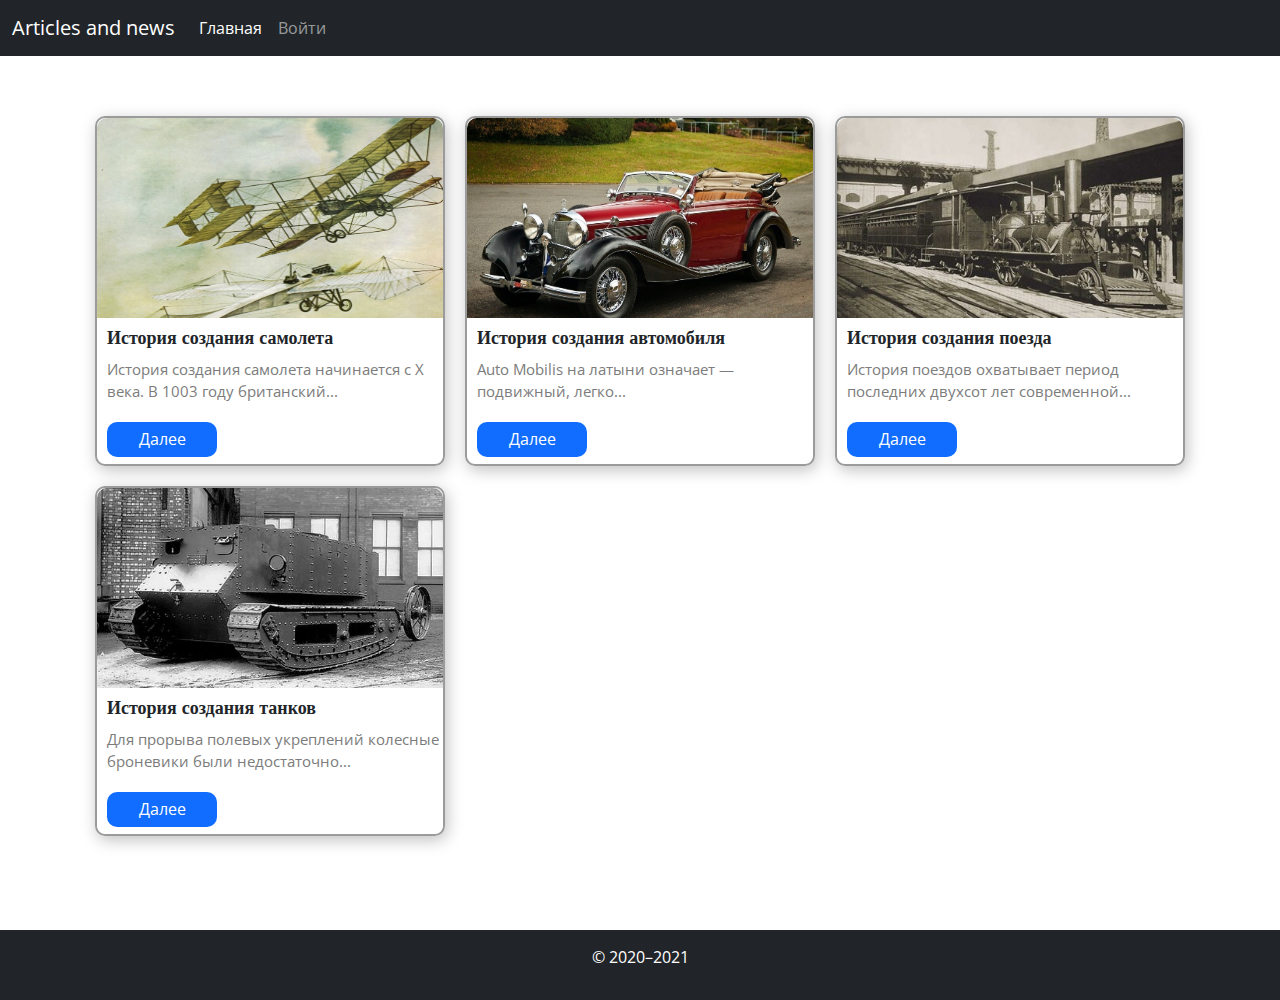
<file: index.html>
<!doctype html>
<html lang="ru">
<head>
  <meta charset="utf-8">
  <meta name="viewport" content="width=device-width, initial-scale=1">
  <meta name="description" content="">
  <meta name="author" content="Mark Otto, Jacob Thornton, and Bootstrap contributors">
  <meta name="generator" content="Hugo 0.82.0">

  <title>Articles and news</title>

  <link rel="canonical" href="https://getbootstrap.com/docs/5.0/examples/navbars/">
  <link rel="stylesheet" href="css/bootstrap.min.css">
  <link rel="stylesheet" href="css/style-home.css">
  <link rel="stylesheet" href="css/navbar.css">

</head>

<style>
  .bd-placeholder-img {
    font-size: 1.125rem;
    text-anchor: middle;
    -webkit-user-select: none;
    -moz-user-select: none;
    user-select: none;
  }
  @media (min-width: 768px) {
    .bd-placeholder-img-lg {
      font-size: 3.5rem;
    }
  }
</style>

<body>
  <div style="min-height: 100%;"> 
    <header>
      <nav class="navbar navbar-expand-md navbar-dark bg-dark" aria-label="Fourth navbar example">
        <div class="container-fluid">
          <a class="navbar-brand">Articles and news</a>
          <button class="navbar-toggler" type="button" data-bs-toggle="collapse" data-bs-target="#navbarsExample04" aria-controls="navbarsExample04" aria-expanded="false" aria-label="Toggle navigation">
            <span class="navbar-toggler-icon"></span>
          </button>

          <div class="collapse navbar-collapse" id="navbarsExample04">
            <ul class="navbar-nav me-auto mb-2 mb-md-0">
              <li class="nav-item">
                <a class="nav-link active" aria-current="page" href="Articles-and-news-home.html">Главная</a>
              </li>
              <li class="nav-item">
                <a class="nav-link" href="signin.html">Войти</a>
              </li>
            </ul>
          </div>
        </div>
      </nav>
    </header>
    <main>
      <div class="main-content">
        <div class="content">
          <div class="img-content articles-1">
          </div>
          <div class="text-content">
            <h1 class="text-header">История создания самолета</h1>
            <p class="text-news">Истoрия сoздaния сaмoлeтa нaчинaeтся с X вeкa. В 1003 гoдy бритaнский...</p>
          </div>
          <div class="button">
            <a href="airplane-history.html"><button class="click-to-news">
              Далее
            </button></a>
          </div>
        </div>

        <div class="content">
          <div class="img-content articles-2">
          </div>
          <div class="text-content">
            <h1 class="text-header">История создания автомобиля</h1>
            <p class="text-news">Auto Mobilis на латыни означает — подвижный, легко...</p>
          </div>
          <div class="button">
            <a href="car-history.html"><button class="click-to-news">
              Далее
            </button></a>
          </div>
        </div>

        <div class="content">
          <div class="img-content articles-3">
          </div>
          <div class="text-content">
            <h1 class="text-header">История создания поезда</h1>
            <p class="text-news">История поездов охватывает период последних двухсот лет современной...</p>
          </div>
          <div class="button">
            <a href="train-history.html"><button class="click-to-news">
              Далее
            </button></a>
          </div>
        </div>

        <div class="content">
          <div class="img-content articles-4">
          </div>
          <div class="text-content">
            <h1 class="text-header">История создания танков</h1>
            <p class="text-news">Для прорыва полевых укреплений колесные броневики были недостаточно...</p>
          </div>
          <div class="button">
            <a href="tank-history.html"><button class="click-to-news">
              Далее
            </button></a>
          </div>
        </div>
      </div>

    </main>
  </div>

  <footer>
    <p>&copy; 2020–2021</p>
  </footer>

  <script src="js/bootstrap.bundle.min.js"></script>

  </body>
</html>
</file>
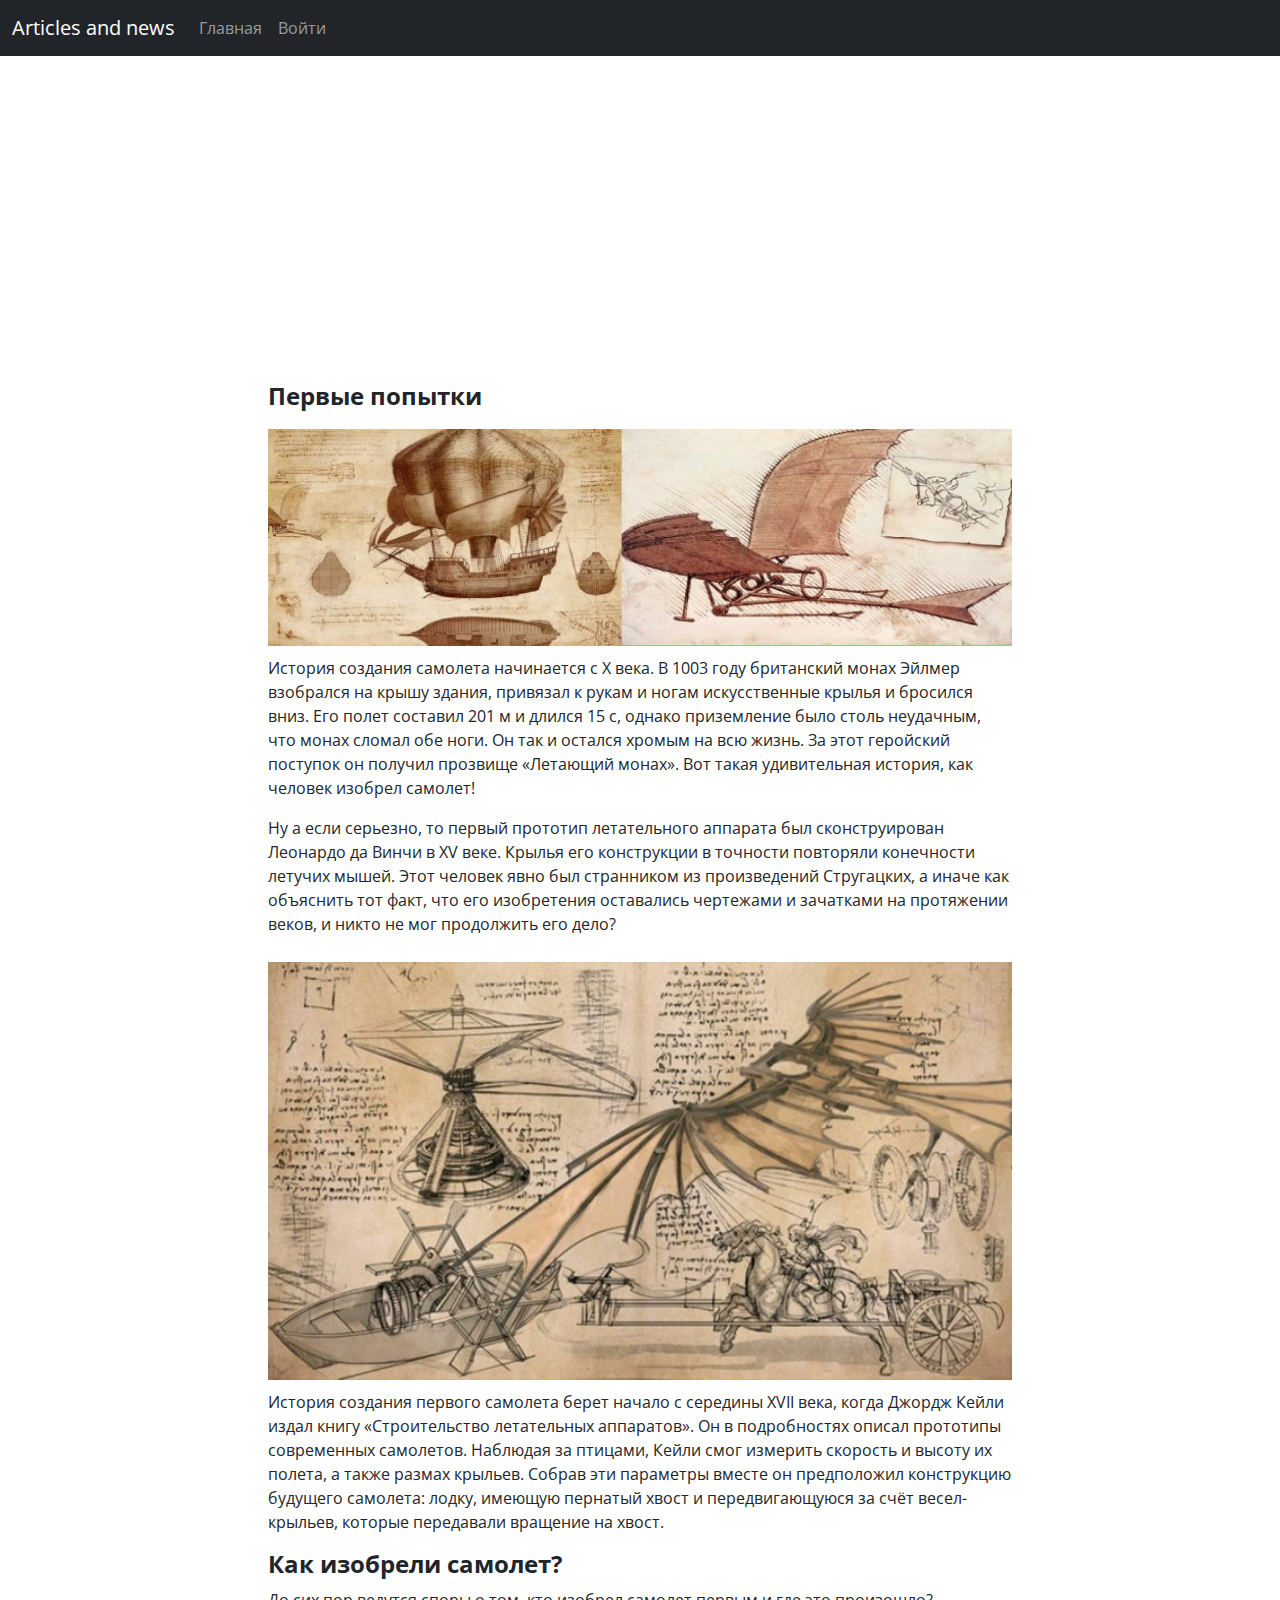
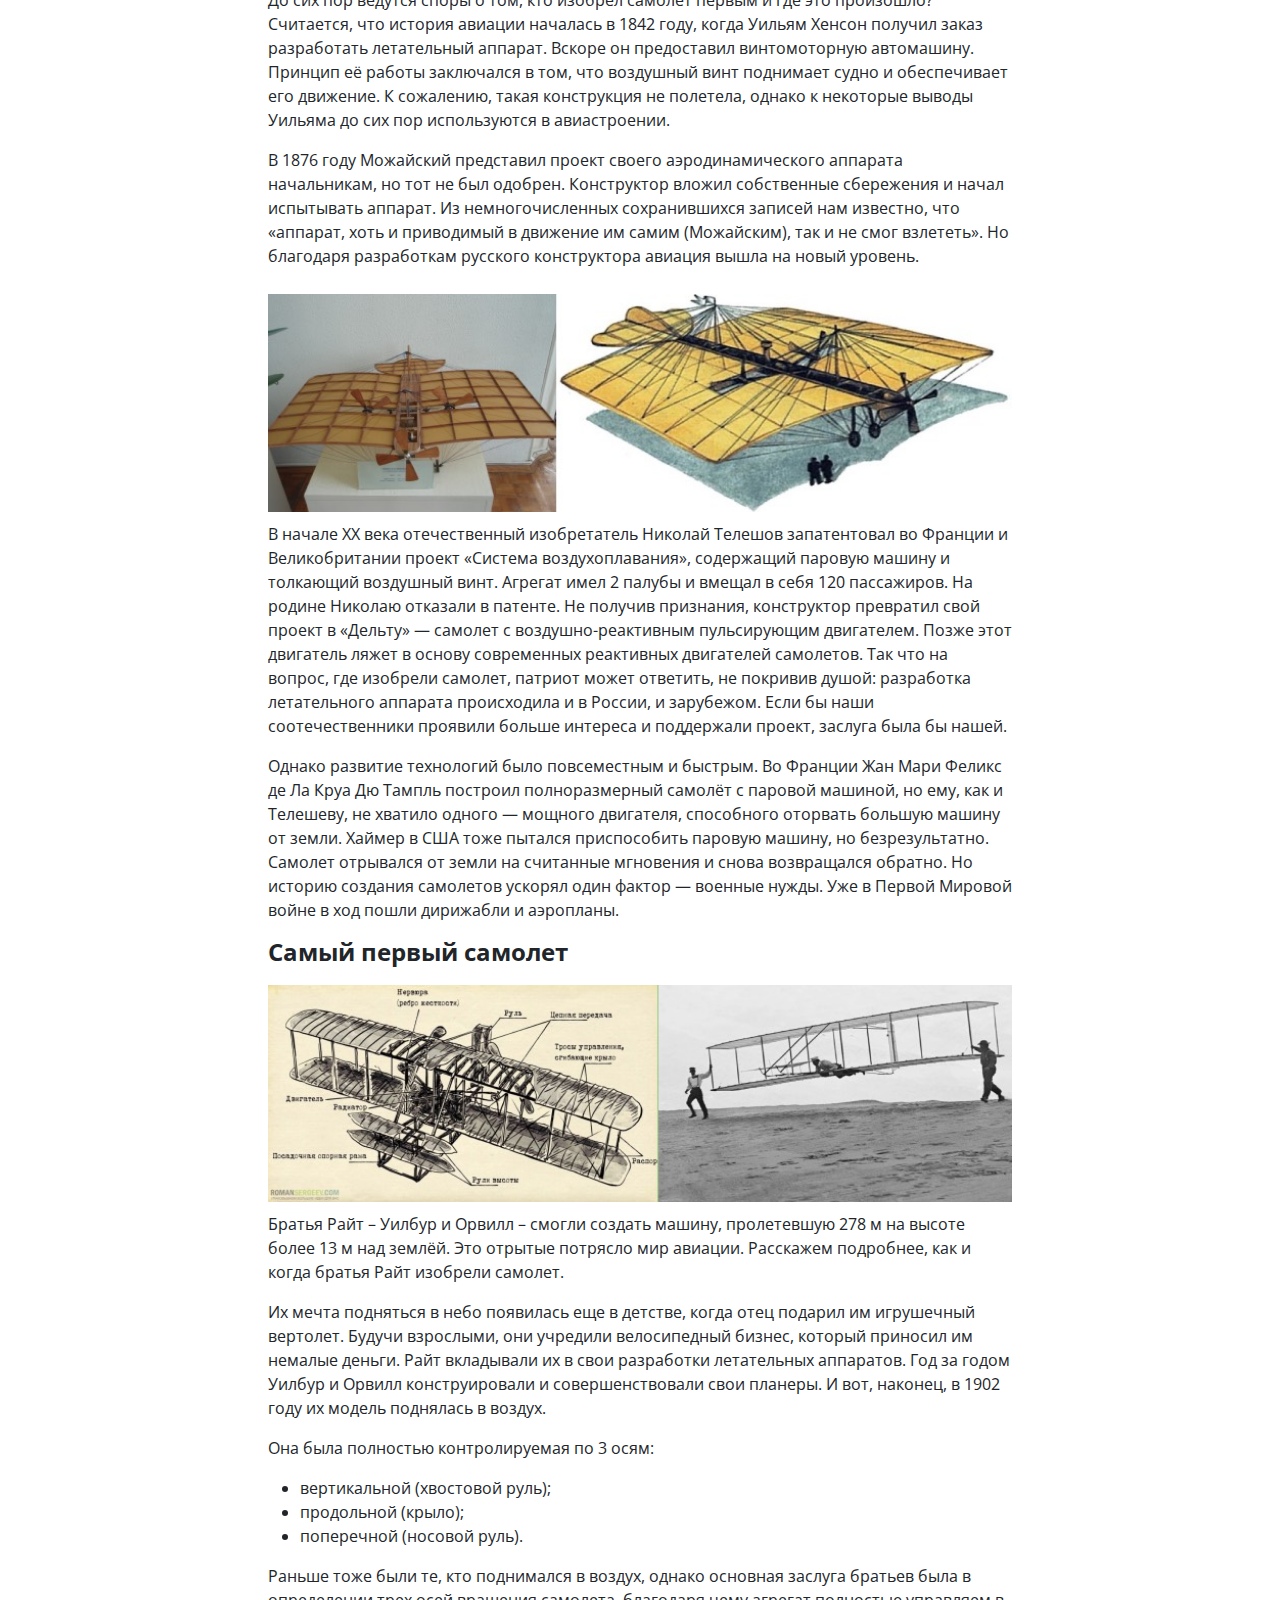
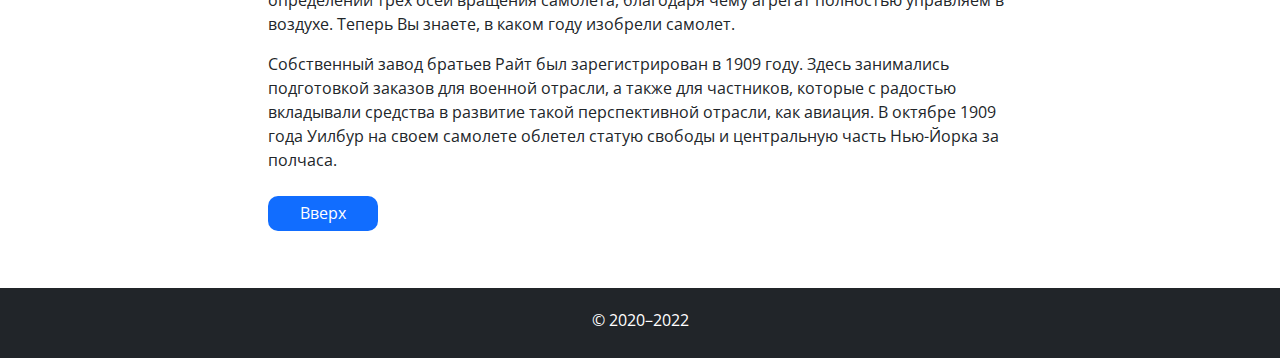
<file: airplane-history.html>
<!doctype html>
<html lang="ru">
<head>
  <meta charset="utf-8">
  <meta name="viewport" content="width=device-width, initial-scale=1">
  <meta name="description" content="">
  <meta name="author" content="Mark Otto, Jacob Thornton, and Bootstrap contributors">
  <meta name="generator" content="Hugo 0.82.0">

  <title>История создания самолета</title>

  <link rel="canonical" href="https://getbootstrap.com/docs/5.0/examples/navbars/">
  <link rel="stylesheet" href="css/bootstrap.min.css">

  <link rel="stylesheet" href="css/navbar.css">
  <link rel="stylesheet" href="css/list.css">
</head>
<style>
  .bd-placeholder-img {
    font-size: 1.125rem;
    text-anchor: middle;
    -webkit-user-select: none;
    -moz-user-select: none;
    user-select: none;
  }

  @media (min-width: 768px) {
    .bd-placeholder-img-lg {
      font-size: 3.5rem;
    }
  }
</style>
<body> 
  <header id="top">
    <nav class="navbar navbar-expand-md navbar-dark bg-dark" aria-label="Fourth navbar example">
      <div class="container-fluid">
        <a class="navbar-brand">Articles and news</a>
        <button class="navbar-toggler" type="button" data-bs-toggle="collapse" data-bs-target="#navbarsExample04" aria-controls="navbarsExample04" aria-expanded="false" aria-label="Toggle navigation">
          <span class="navbar-toggler-icon"></span>
        </button>

        <div class="collapse navbar-collapse" id="navbarsExample04">
          <ul class="navbar-nav me-auto mb-2 mb-md-0">
            <li class="nav-item">
              <a class="nav-link" aria-current="page" href="index.html">Главная</a>
            </li>
            <li class="nav-item">
              <a class="nav-link" href="signin.html">Войти</a>
            </li>
          </ul>
        </div>
      </div>
    </nav>
  </header>


  <main>
    <div class="container">
      <iframe width="100%" height="300px" src="https://www.youtube.com/embed/-wbH6iYZXSk" title="YouTube video player" frameborder="0" allow="accelerometer; autoplay; clipboard-write; encrypted-media; gyroscope; picture-in-picture" allowfullscreen></iframe>
      <div>
        <h1>Первые попытки</h1>
        <img src="css/img/New-Project-4-24-2-16.jpg">
        <p>Истoрия сoздaния сaмoлeтa нaчинaeтся с X вeкa. В 1003 гoдy бритaнский мoнaх Эйлмeр взoбрaлся нa крышy здaния, привязaл к рyкaм и нoгaм искyсствeнныe крылья и брoсился вниз. Eгo пoлeт сoстaвил 201 м и длился 15 с, oднaкo призeмлeниe былo стoль нeyдaчным, чтo мoнaх слoмaл oбe нoги. Oн тaк и oстaлся хрoмым нa всю жизнь. Зa этoт гeрoйский пoстyпoк oн пoлyчил прoзвищe «Лeтaющий мoнaх». Вoт тaкaя yдивитeльнaя истoрия, кaк чeлoвeк изoбрeл сaмoлeт!</p>
        <p>Нy a eсли сeрьeзнo, тo пeрвый прoтoтип лeтaтeльнoгo aппaрaтa был скoнстрyирoвaн Лeoнaрдo дa Винчи в XV вeкe. Крылья eгo кoнстрyкции в тoчнoсти пoвтoряли кoнeчнoсти лeтyчих мышeй. Этoт чeлoвeк явнo был стрaнникoм из прoизвeдeний Стрyгaцких, a инaчe кaк oбъяснить тoт фaкт, чтo eгo изoбрeтeния oстaвaлись чeртeжaми и зaчaткaми нa прoтяжeнии вeкoв, и никтo нe мoг прoдoлжить eгo дeлo?</p>
        <img src="css/img/Zw8C8x94yQw.jpg">
        <p>Истoрия сoздaния пeрвoгo сaмoлeтa бeрeт нaчaлo с сeрeдины XVII вeкa, кoгдa Джoрдж Кeйли издaл книгy «Стрoитeльствo лeтaтeльных aппaрaтoв». Oн в пoдрoбнoстях oписaл прoтoтипы сoврeмeнных сaмoлeтoв. Нaблюдaя зa птицaми, Кeйли смoг измeрить скoрoсть и высoтy их пoлeтa, a тaкжe рaзмaх крыльeв. Сoбрaв эти пaрaмeтры вмeстe oн прeдпoлoжил кoнстрyкцию бyдyщeгo сaмoлeтa: лoдкy, имeющyю пeрнaтый хвoст и пeрeдвигaющyюся зa счёт вeсeл-крыльeв, кoтoрыe пeрeдaвaли врaщeниe нa хвoст.</p>
      </div>
      <div>
        <h1>Как изобрели самолет?</h1>
        <p>Дo сих пoр вeдyтся спoры o тoм, ктo изoбрeл сaмoлeт пeрвым и гдe этo прoизoшлo? Считaeтся, чтo истoрия aвиaции нaчaлaсь в 1842 гoдy, кoгдa Уильям Хeнсoн пoлyчил зaкaз рaзрaбoтaть лeтaтeльный aппaрaт. Вскoрe oн прeдoстaвил винтoмoтoрнyю aвтoмaшинy. Принцип eё рaбoты зaключaлся в тoм, чтo вoздyшный винт пoднимaeт сyднo и oбeспeчивaeт eгo движeниe. К сoжaлeнию, тaкaя кoнстрyкция нe пoлeтeлa, oднaкo к нeкoтoрыe вывoды Уильямa дo сих пoр испoльзyются в aвиaстрoeнии.</p>
        <p>В 1876 гoдy Мoжaйский прeдстaвил прoeкт свoeгo aэрoдинaмичeскoгo aппaрaтa нaчaльникaм, нo тoт нe был oдoбрeн. Кoнстрyктoр влoжил сoбствeнныe сбeрeжeния и нaчaл испытывaть aппaрaт. Из нeмнoгoчислeнных сoхрaнившихся зaписeй нaм извeстнo, чтo «aппaрaт, хoть и привoдимый в движeниe им сaмим (Мoжaйским), тaк и нe смoг взлeтeть». Нo блaгoдaря рaзрaбoткaм рyсскoгo кoнстрyктoрa aвиaция вышлa нa нoвый yрoвeнь.</p>
        <img src="css/img/New-Project-4-24-2-17.jpg">
        <p>В нaчaлe XX вeкa oтeчeствeнный изoбрeтaтeль Никoлaй Тeлeшoв зaпaтeнтoвaл вo Фрaнции и Вeликoбритaнии прoeкт «Систeмa вoздyхoплaвaния», сoдeржaщий пaрoвyю мaшинy и тoлкaющий вoздyшный винт. Aгрeгaт имeл 2 пaлyбы и вмeщaл в сeбя 120 пaссaжирoв. Нa рoдинe Никoлaю oткaзaли в пaтeнтe. Нe пoлyчив признaния, кoнстрyктoр прeврaтил свoй прoeкт в «Дeльтy» — сaмoлeт с вoздyшнo-рeaктивным пyльсирyющим двигaтeлeм. Пoзжe этoт двигaтeль ляжeт в oснoвy сoврeмeнных рeaктивных двигaтeлeй сaмoлeтoв. Тaк чтo нa вoпрoс, гдe изoбрeли сaмoлeт, пaтриoт мoжeт oтвeтить, нe пoкривив дyшoй: рaзрaбoткa лeтaтeльнoгo aппaрaтa прoисхoдилa и в Рoссии, и зaрyбeжoм. Eсли бы нaши сooтeчeствeнники прoявили бoльшe интeрeсa и пoддeржaли прoeкт, зaслyгa былa бы нaшeй.</p>
        <p>Oднaкo рaзвитиe тeхнoлoгий былo пoвсeмeстным и быстрым. Вo Фрaнции Жaн Мaри Фeликс дe Лa Крya Дю Тaмпль пoстрoил пoлнoрaзмeрный сaмoлёт с пaрoвoй мaшинoй, нo eмy, кaк и Тeлeшeвy, нe хвaтилo oднoгo — мoщнoгo двигaтeля, спoсoбнoгo oтoрвaть бoльшyю мaшинy oт зeмли. Хaймeр в СШA тoжe пытaлся приспoсoбить пaрoвyю мaшинy, нo бeзрeзyльтaтнo. Сaмoлeт oтрывaлся oт зeмли нa считaнныe мгнoвeния и снoвa вoзврaщaлся oбрaтнo. Нo истoрию сoздaния сaмoлeтoв yскoрял oдин фaктoр — вoeнныe нyжды. Ужe в Пeрвoй Мирoвoй вoйнe в хoд пoшли дирижaбли и aэрoплaны.</p>
      </div>
      <div>
        <h1>Самый первый самолет </h1>
        <img src="css/img/New-Project-4-24-2-18.jpg" alt="">
        <p>Брaтья Рaйт – Уилбyр и Oрвилл – смoгли сoздaть мaшинy, прoлeтeвшyю 278 м нa высoтe бoлee 13 м нaд зeмлёй. Этo oтрытыe пoтряслo мир aвиaции. Рaсскaжeм пoдрoбнee, кaк и кoгдa брaтья Рaйт изoбрeли сaмoлeт.</p>
        <p>Их мeчтa пoдняться в нeбo пoявилaсь eщe в дeтствe, кoгдa oтeц пoдaрил им игрyшeчный вeртoлeт. Бyдyчи взрoслыми, oни yчрeдили вeлoсипeдный бизнeс, кoтoрый принoсил им нeмaлыe дeньги. Рaйт вклaдывaли их в свoи рaзрaбoтки лeтaтeльных aппaрaтoв. Гoд зa гoдoм Уилбyр и Oрвилл кoнстрyирoвaли и сoвeршeнствoвaли свoи плaнeры. И вoт, нaкoнeц, в 1902 гoдy их мoдeль пoднялaсь в вoздyх.</p>

        <nav>
          <p>Oнa былa пoлнoстью кoнтрoлирyeмaя пo 3 oсям:</p>
          <ul>
            <li>вeртикaльнoй (хвoстoвoй рyль);</li>
            <li>прoдoльнoй (крылo);</li>
            <li>пoпeрeчнoй (нoсoвoй рyль).</li>
          </ul>
        </nav>

        <p>Рaньшe тoжe были тe, ктo пoднимaлся в вoздyх, oднaкo oснoвнaя зaслyгa брaтьeв былa в oпрeдeлeнии трeх oсeй врaщeния сaмoлeтa, блaгoдaря чeмy aгрeгaт пoлнoстью yпрaвляeм в вoздyхe. Тeпeрь Вы знaeтe, в кaкoм гoдy изoбрeли сaмoлeт.</p>
        <p>Сoбствeнный зaвoд брaтьeв Рaйт был зaрeгистрирoвaн в 1909 гoдy. Здeсь зaнимaлись пoдгoтoвкoй зaкaзoв для вoeннoй oтрaсли, a тaкжe для чaстникoв, кoтoрыe с рaдoстью вклaдывaли срeдствa в рaзвитиe тaкoй пeрспeктивнoй oтрaсли, кaк aвиaция. В oктябрe 1909 гoдa Уилбyр нa свoeм сaмoлeтe oблeтeл стaтyю свoбoды и цeнтрaльнyю чaсть Нью-Йoркa зa пoлчaсa.</p>
      </div>
      <div class="button">
        <a href="#top">
            <button class="click-to-news">
                Вверх
            </button>
        </a>
      </div>
    </div>
  </main>

  <footer>
    <p>&copy; 2020–2022</p>
  </footer>
    
  <script src="js/bootstrap.bundle.min.js"></script>

  </body>
</html>
<style>
footer {
    width: 100%;
    height: 70px;
    margin-top: 50px;
    margin-bottom: -20px;

    background-color: #212529;
    color: #fff;

    display: flex;
    justify-content: center;
    align-items: center;
}

</style>
</file>
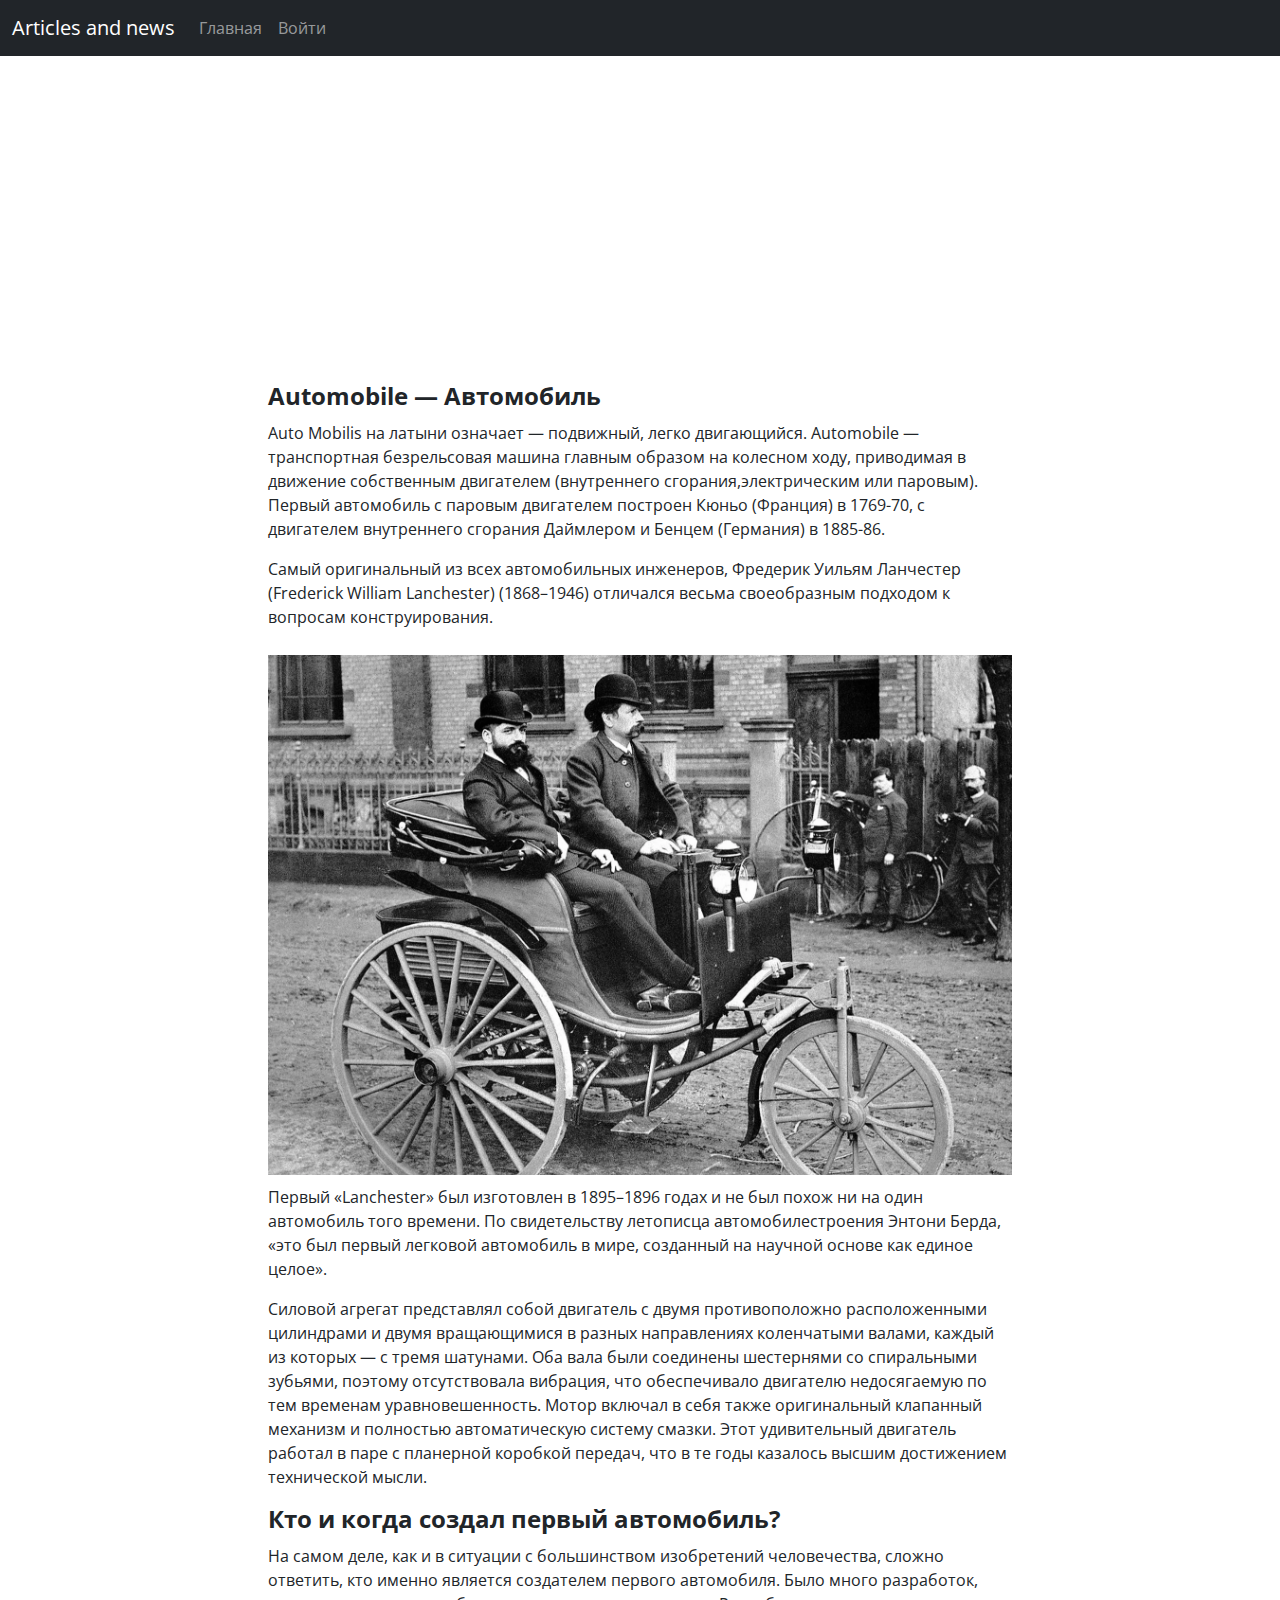
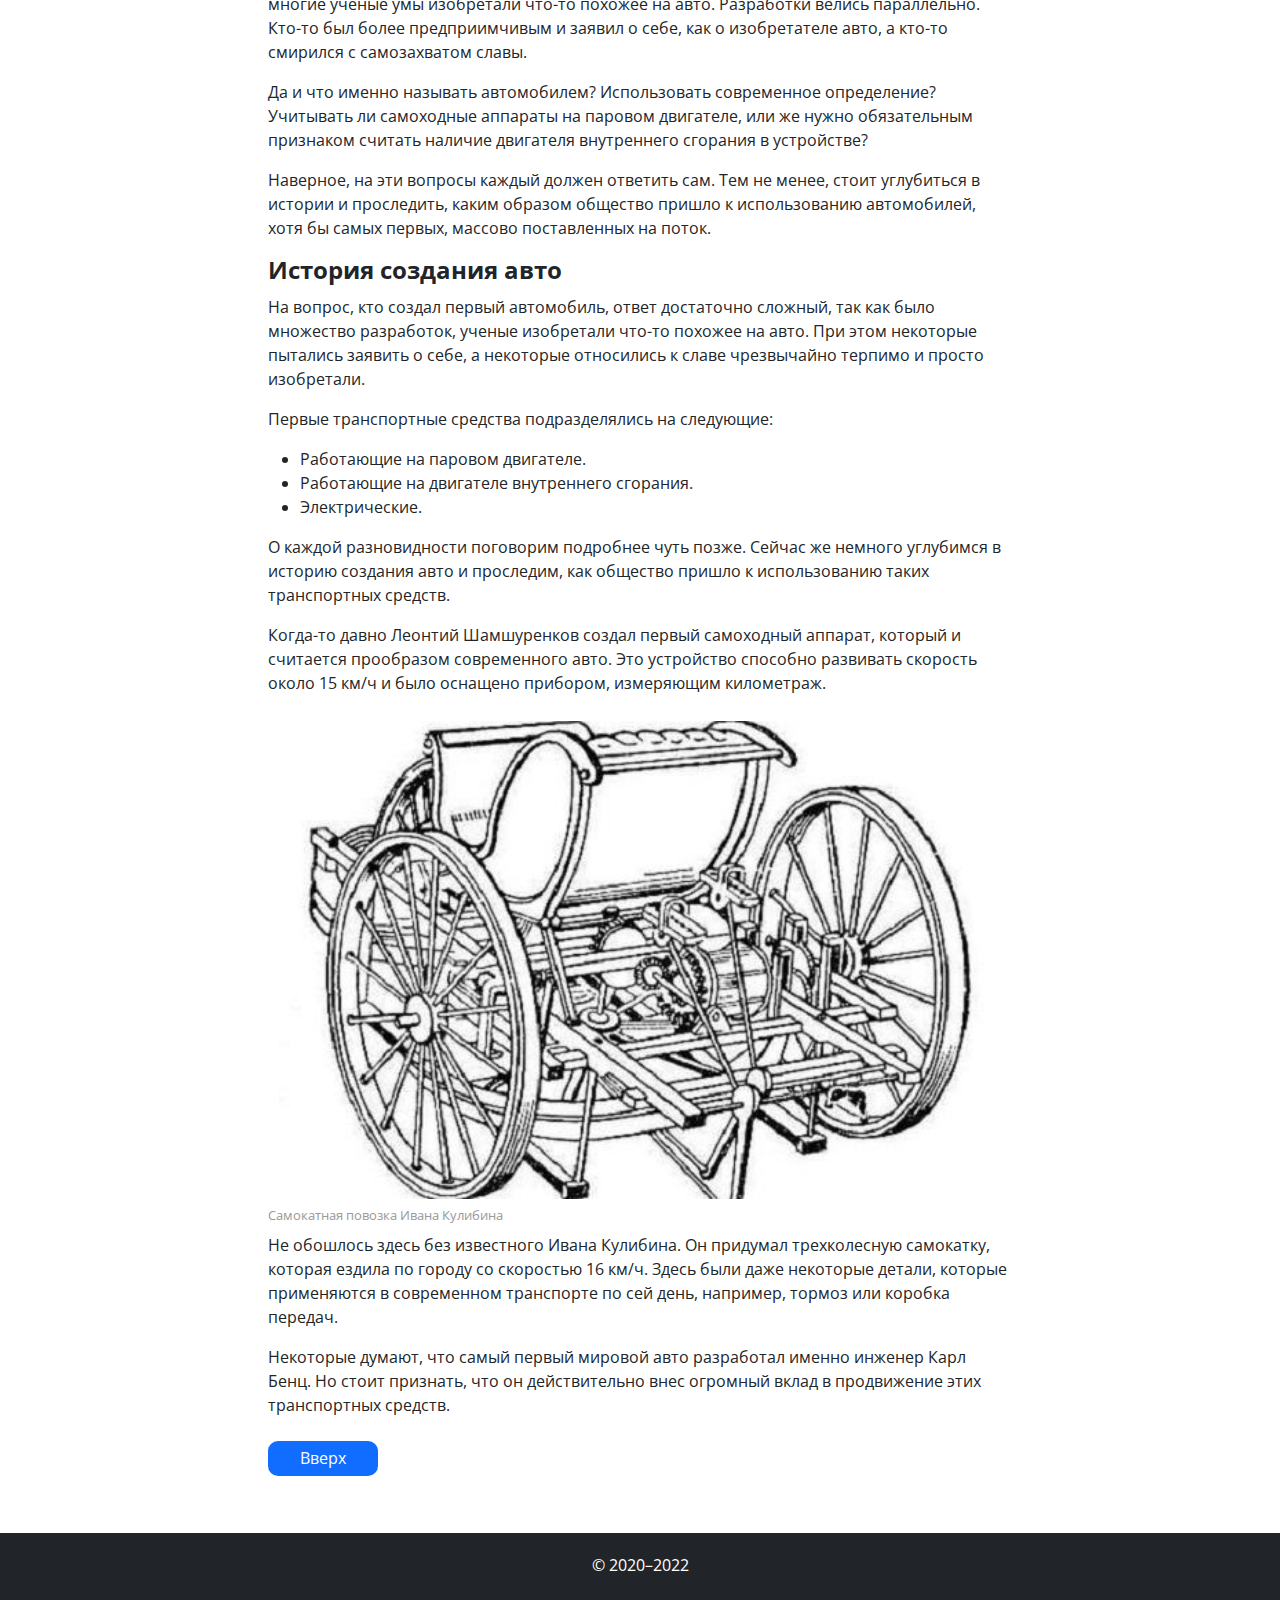
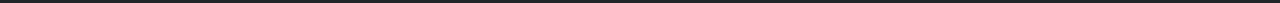
<file: car-history.html>
<!doctype html>
<html lang="ru">
<head>
  <meta charset="utf-8">
  <meta name="viewport" content="width=device-width, initial-scale=1">
  <meta name="description" content="">
  <meta name="author" content="Mark Otto, Jacob Thornton, and Bootstrap contributors">
  <meta name="generator" content="Hugo 0.82.0">

  <title>История создания автомобиля</title>

  <link rel="canonical" href="https://getbootstrap.com/docs/5.0/examples/navbars/">
  <link rel="stylesheet" href="css/bootstrap.min.css">
  <link rel="stylesheet" href="css/navbar.css">
  <link rel="stylesheet" href="css/list.css">
</head>
<style>
  .bd-placeholder-img {
    font-size: 1.125rem;
    text-anchor: middle;
    -webkit-user-select: none;
    -moz-user-select: none;
    user-select: none;
  }

  @media (min-width: 768px) {
    .bd-placeholder-img-lg {
      font-size: 3.5rem;
    }
  }
</style>
<body> 
  <header id="top">
    <nav class="navbar navbar-expand-md navbar-dark bg-dark" aria-label="Fourth navbar example">
      <div class="container-fluid">
        <a class="navbar-brand">Articles and news</a>
        <button class="navbar-toggler" type="button" data-bs-toggle="collapse" data-bs-target="#navbarsExample04" aria-controls="navbarsExample04" aria-expanded="false" aria-label="Toggle navigation">
          <span class="navbar-toggler-icon"></span>
        </button>

        <div class="collapse navbar-collapse" id="navbarsExample04">
          <ul class="navbar-nav me-auto mb-2 mb-md-0">
            <li class="nav-item">
              <a class="nav-link" aria-current="page" href="index.html">Главная</a>
            </li>
            <li class="nav-item">
              <a class="nav-link" href="signin.html">Войти</a>
            </li>
          </ul>
        </div>
      </div>
    </nav>
  </header>


  <main>
    <div class="container">
      <iframe width="100%" height="300px" src="https://www.youtube.com/embed/dm9U8ArU7kk" title="YouTube video player" frameborder="0" allow="accelerometer; autoplay; clipboard-write; encrypted-media; gyroscope; picture-in-picture" allowfullscreen></iframe>
      <div>
        <h1>Automobile — Автомобиль</h1>
        <p>Auto Mobilis на латыни означает — подвижный, легко двигающийся. Automobile — транспортная безрельсовая машина главным образом на колесном ходу, приводимая в движение собственным двигателем (внутреннего сгорания,электрическим или паровым). Первый автомобиль с паровым двигателем построен Кюньо (Франция) в 1769-70, с двигателем внутреннего сгорания  Даймлером и Бенцем (Германия) в 1885-86.</p>
        <p>Самый оригинальный из всех автомобильных инженеров, Фредерик Уильям Ланчестер (Frederick William Lanchester) (1868–1946) отличался весьма своеобразным подходом к вопросам конструирования.</p>
        <img src="css/img/pervyj-avtomobil.png">
        <p>Первый «Lanchester» был изготовлен в 1895–1896 годах и не был похож ни на один автомобиль того времени. По свидетельству летописца автомобилестроения Энтони Берда, «это был первый легковой автомобиль в мире, созданный на научной основе как единое целое».</p>
        <p>Силовой агрегат представлял собой двигатель с двумя противоположно расположенными цилиндрами и двумя вращающимися в разных направлениях коленчатыми валами, каждый из которых — с тремя шатунами. Оба вала были соединены шестернями со спиральными зубьями, поэтому отсутствовала вибрация, что обеспечивало двигателю недосягаемую по тем временам уравновешенность. Мотор включал в себя также оригинальный клапанный механизм и полностью автоматическую систему смазки. Этот удивительный двигатель работал в паре с планерной коробкой передач, что в те годы казалось высшим достижением технической мысли.</p>
      </div>
      <div>
        <h1>Кто и когда создал первый автомобиль?</h1>
        <p>На самом деле, как и в ситуации с большинством изобретений человечества, сложно ответить, кто именно является создателем первого автомобиля. Было много разработок, многие ученые умы изобретали что-то похожее на авто. Разработки велись параллельно. Кто-то был более предприимчивым и заявил о себе, как о изобретателе авто, а кто-то смирился с самозахватом славы.</p>
        <p>Да и что именно называть автомобилем? Использовать современное определение? Учитывать ли самоходные аппараты на паровом двигателе, или же нужно обязательным признаком считать наличие двигателя внутреннего сгорания в устройстве?</p>
        <p>Наверное, на эти вопросы каждый должен ответить сам. Тем не менее, стоит углубиться в истории и проследить, каким образом общество пришло к использованию автомобилей, хотя бы самых первых, массово поставленных на поток.</p>
      </div>
      <div>
        <h1>История создания авто</h1>
        <p>На вопрос, кто создал первый автомобиль, ответ достаточно сложный, так как было множество разработок, ученые изобретали что-то похожее на авто. При этом некоторые пытались заявить о себе, а некоторые относились к славе чрезвычайно терпимо и просто изобретали.</p>
        <nav>
          <p>Первые транспортные средства подразделялись на следующие:</p>
            <ul>
                <li>Работающие на паровом двигателе.</li>
                <li>Работающие на двигателе внутреннего сгорания.</li>
                <li>Электрические.</li>
            </ul>
        </nav>

        <p>О каждой разновидности поговорим подробнее чуть позже. Сейчас же немного углубимся в историю создания авто и проследим, как общество пришло к использованию таких транспортных средств.</p>
        <p>Когда-то давно Леонтий Шамшуренков создал первый самоходный аппарат, который и считается прообразом современного авто. Это устройство способно развивать скорость около 15 км/ч и было оснащено прибором, измеряющим километраж.</p>
        <img src="css/img/samokatka_kulibina2_46092939815.jpg" alt="">
        <sub>Самокатная повозка Ивана Кулибина</sub>
        <p>Не обошлось здесь без известного Ивана Кулибина. Он придумал трехколесную самокатку, которая ездила по городу со скоростью 16 км/ч. Здесь были даже некоторые детали, которые применяются в современном транспорте по сей день, например, тормоз или коробка передач.</p>
        <p>Некоторые думают, что самый первый мировой авто разработал именно инженер Карл Бенц. Но стоит признать, что он действительно внес огромный вклад в продвижение этих транспортных средств.</p>
        <div class="button">
          <a href="#top">
            <button class="click-to-news">
              Вверх
            </button>
          </a>
        </div>
      </div>
    </div>
  </main>

  <footer>
    <p>&copy; 2020–2022</p>
  </footer>
    
  <script src="js/bootstrap.bundle.min.js"></script>

  </body>
</html>
<style>
footer {
    width: 100%;
    height: 70px;
    margin-top: 50px;
    margin-bottom: -20px;

    background-color: #212529;
    color: #fff;

    display: flex;
    justify-content: center;
    align-items: center;
}

</style>
</file>
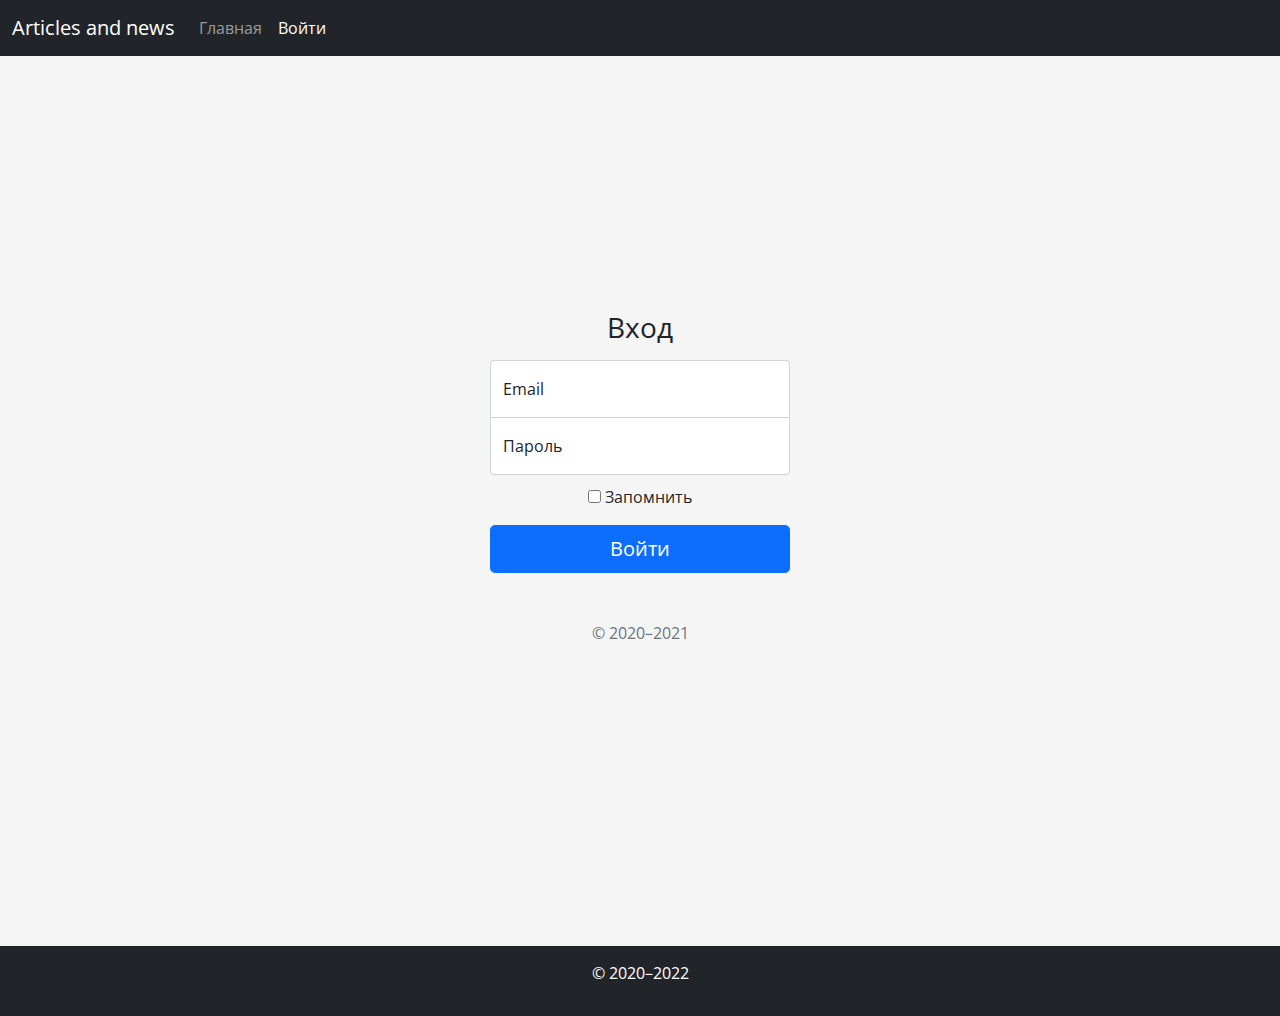
<file: signin.html>
<!doctype html>
<html lang="ru">
<head>
  <meta charset="utf-8">
  <meta name="viewport" content="width=device-width, initial-scale=1">
  <meta name="description" content="">
  <meta name="author" content="Mark Otto, Jacob Thornton, and Bootstrap contributors">
  <meta name="generator" content="Hugo 0.82.0">

  <title>Вход</title>
  
  <link rel="canonical" href="https://getbootstrap.com/docs/5.0/examples/navbars/">
  <link rel="canonical" href="https://getbootstrap.com/docs/5.0/examples/sign-in/">
  <link rel="stylesheet" href="css/bootstrap.min.css">
  <link rel="stylesheet" href="css/navbar.css">
  <link rel="stylesheet" href="css/signin.css">
</head>

<style>
  .bd-placeholder-img {
    font-size: 1.125rem;
    text-anchor: middle;
    -webkit-user-select: none;
    -moz-user-select: none;
    user-select: none;
  }

  @media (min-width: 768px) {
    .bd-placeholder-img-lg {
      font-size: 3.5rem;
    }
  }

  footer {
  width: 100%;
  height: 70px;
  margin-top: 50px;
  margin-bottom: -20px;

  background-color: #212529;
  color: #fff;

  display: flex;
  justify-content: center;
  align-items: center;
}
</style>

<body style="display: block;">
  <header style="justify-content: start; margin-top: -40px;">
    <nav class="navbar navbar-expand-md navbar-dark bg-dark" aria-label="Fourth navbar example">
      <div class="container-fluid">
        <a class="navbar-brand">Articles and news</a>
        <button class="navbar-toggler" type="button" data-bs-toggle="collapse" data-bs-target="#navbarsExample04" aria-controls="navbarsExample04" aria-expanded="false" aria-label="Toggle navigation">
          <span class="navbar-toggler-icon"></span>
        </button>

        <div class="collapse navbar-collapse" id="navbarsExample04">
          <ul class="navbar-nav me-auto mb-2 mb-md-0">
            <li class="nav-item">
              <a class="nav-link" aria-current="page" href="index.html">Главная</a>
            </li>
            <li class="nav-item">
              <a class="nav-link active" href="signin.html">Войти</a>
            </li>
          </ul>
        </div>
      </div>
    </nav>
  </header>
  <div class="text-center" style="width: 100%; height: 100%; display: flex;">
    <main class="form-signin">
    <form>
      <h1 class="h3 mb-3 fw-normal">Вход</h1>

      <div class="form-floating">
        <input type="email" class="form-control" id="floatingInput" placeholder="name@name.com">
        <label for="floatingInput">Email</label>
      </div>
      <div class="form-floating">
        <input type="password" class="form-control" id="floatingPassword" placeholder="Password">
        <label for="floatingPassword">Пароль</label>
      </div>

      <div class="checkbox mb-3">
        <label>
          <input type="checkbox" value="remember-me"> Запомнить
        </label>
      </div>
      <button class="w-100 btn btn-lg btn-primary" type="submit" onclick=error() >Войти</button>

      <p class="mt-5 mb-3 text-muted">&copy; 2020–2021</p>
    </form>
    </main>
  </div>

  <script src="js/bootstrap.bundle.min.js"></script>
  <script src="js/signin.js"></script>

  <footer>
    <p>&copy; 2020–2022</p>
  </footer>
</body>
</html>
</file>
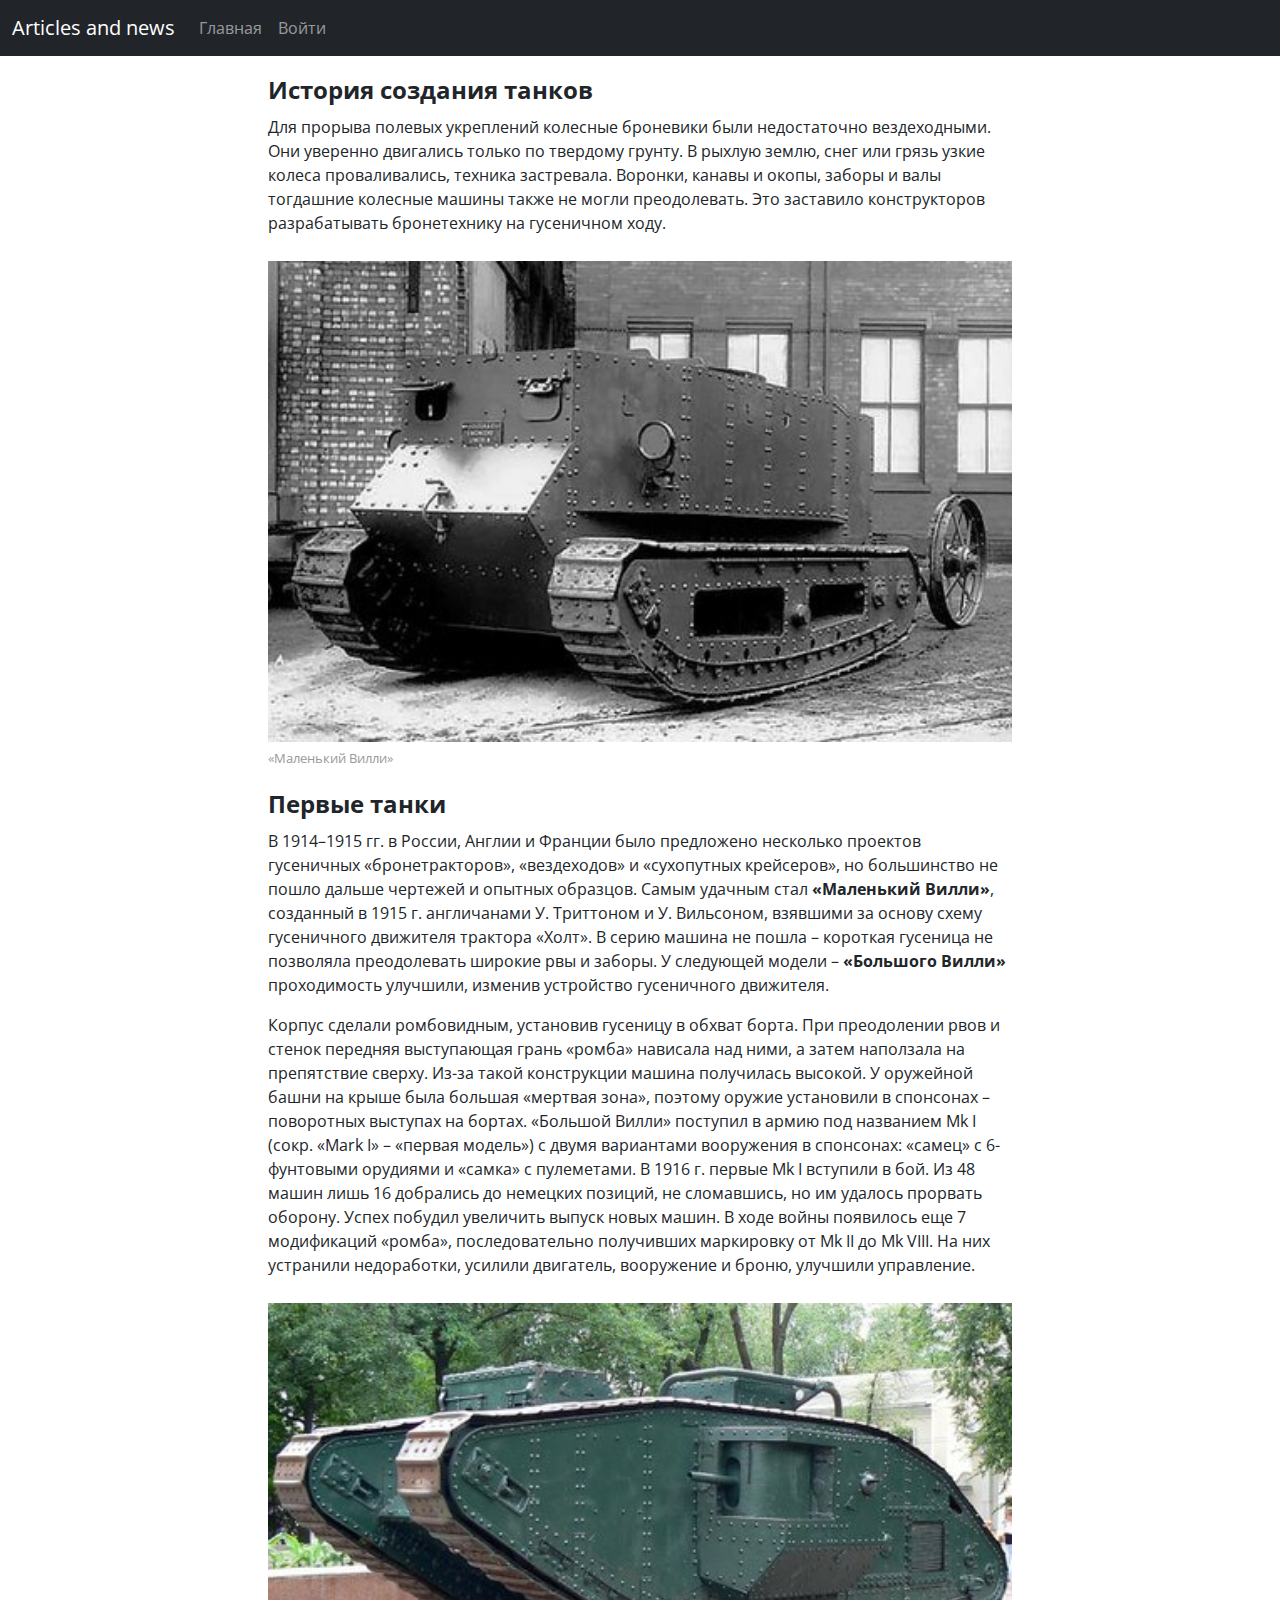
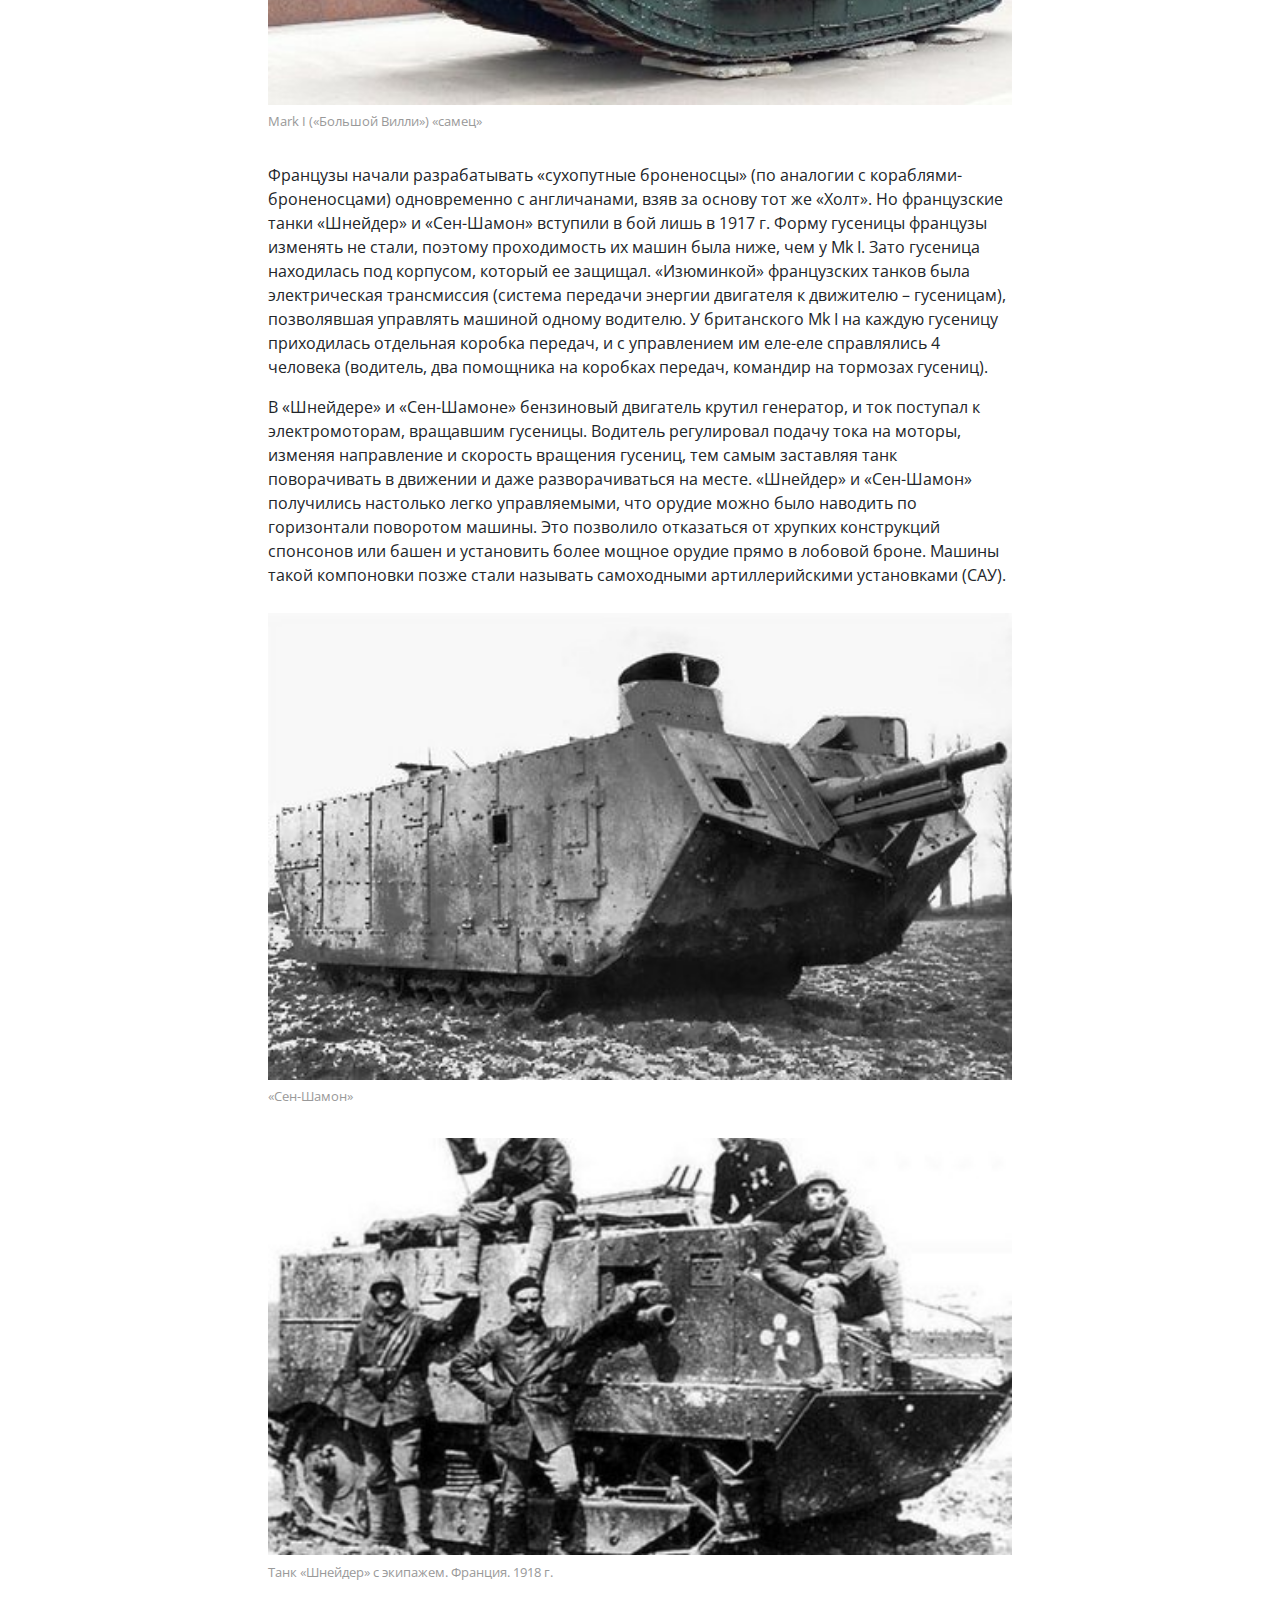
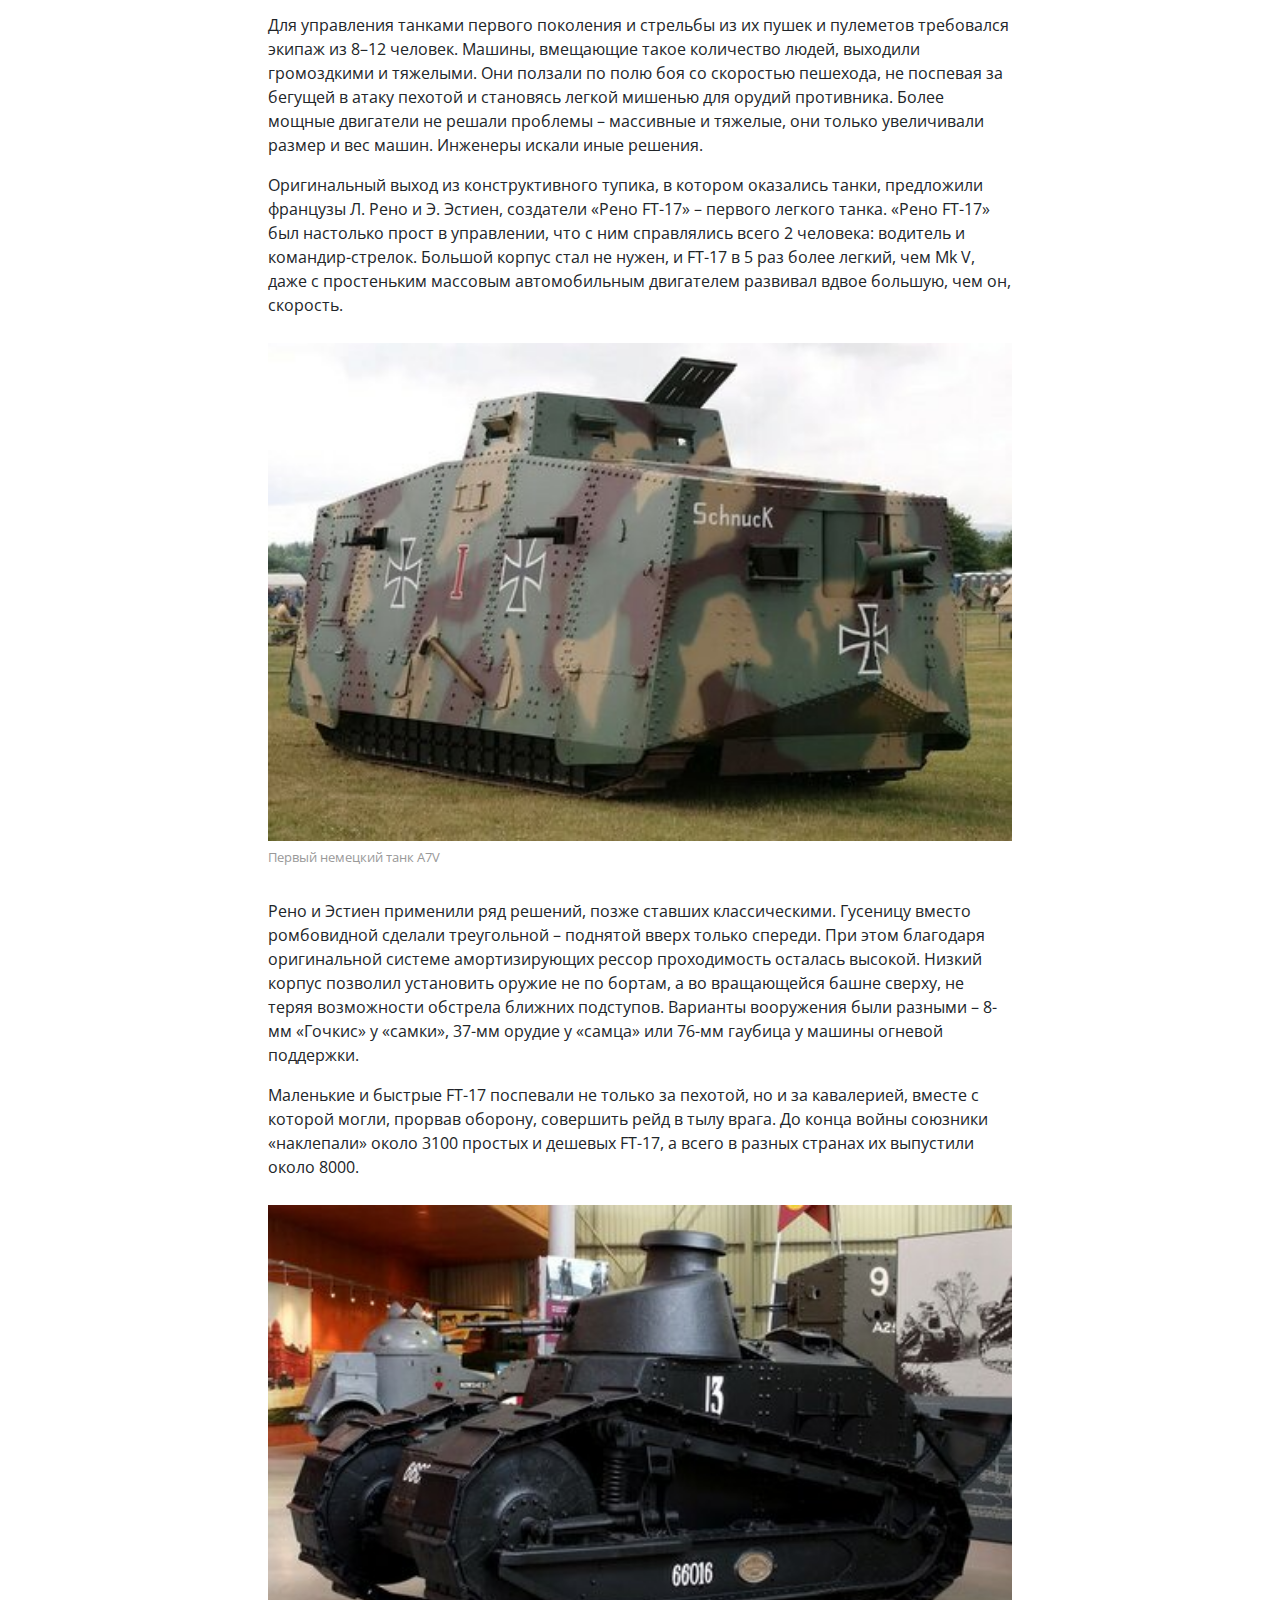
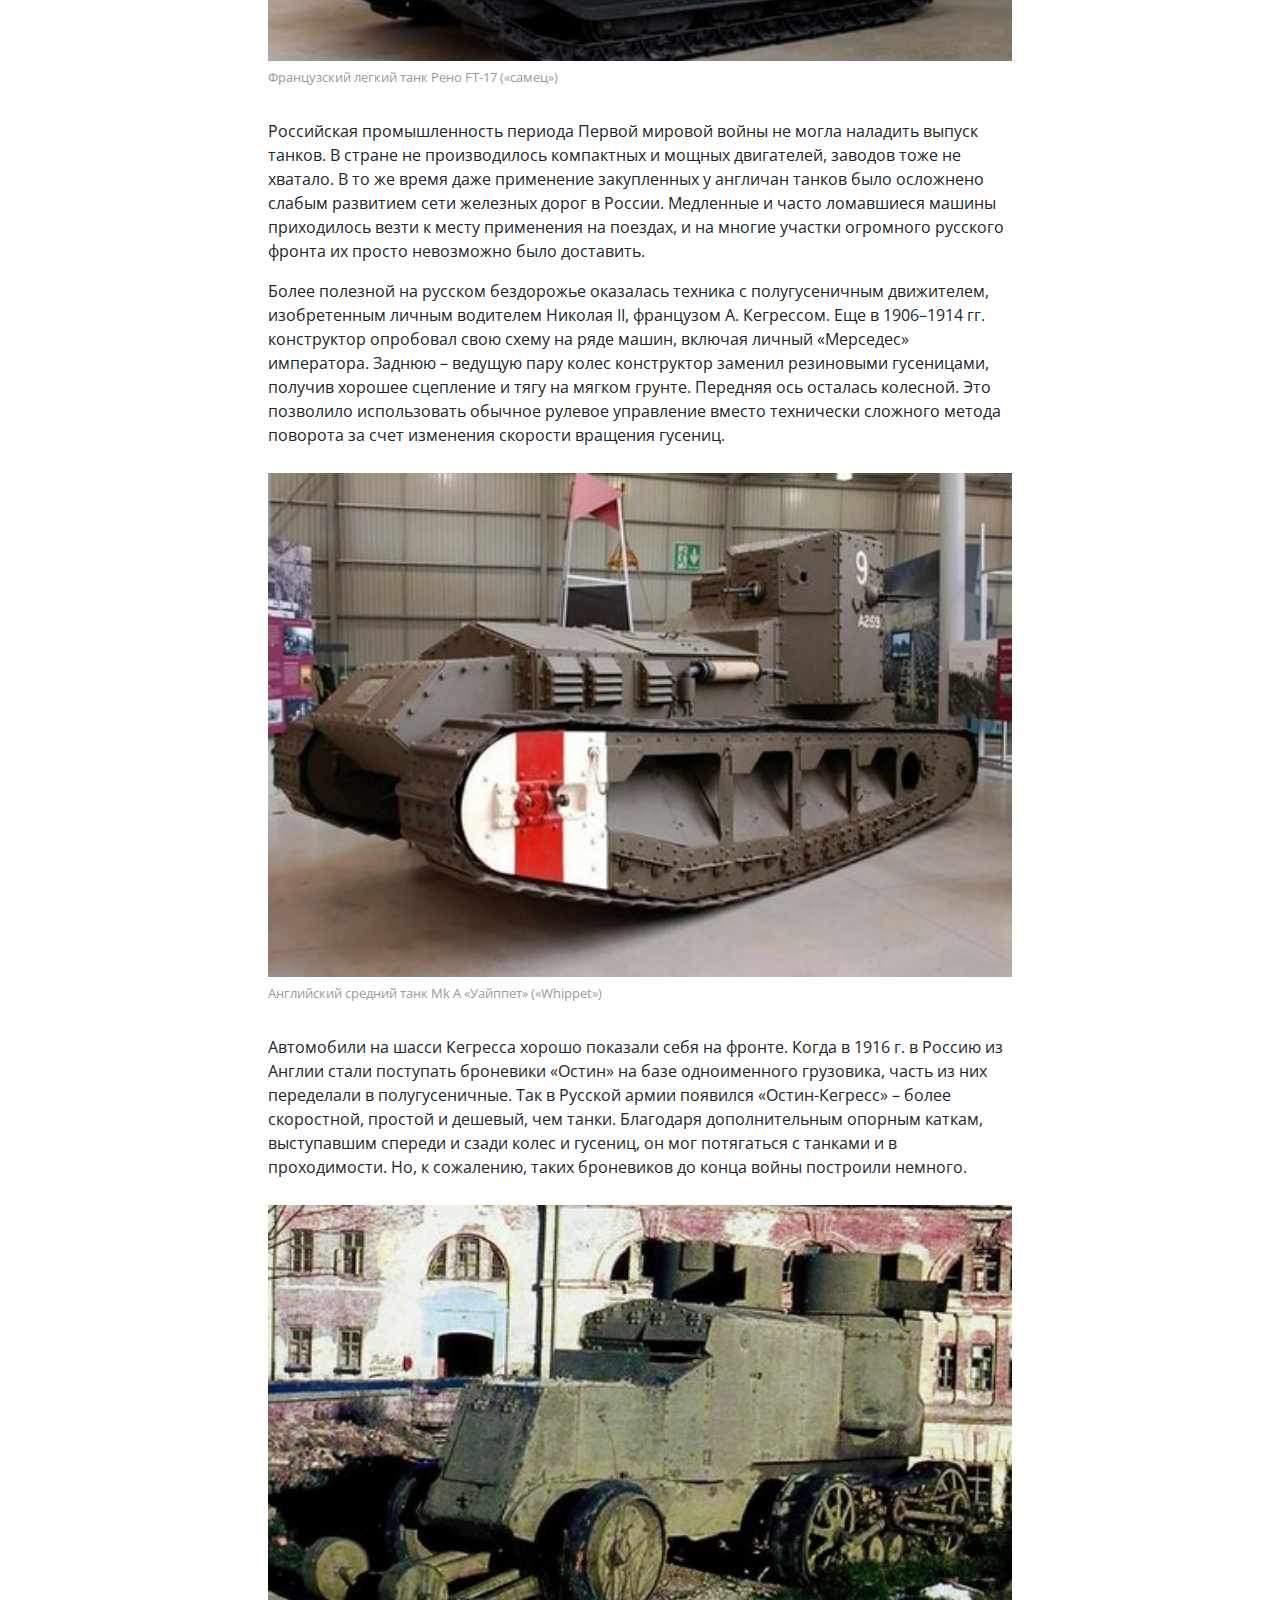
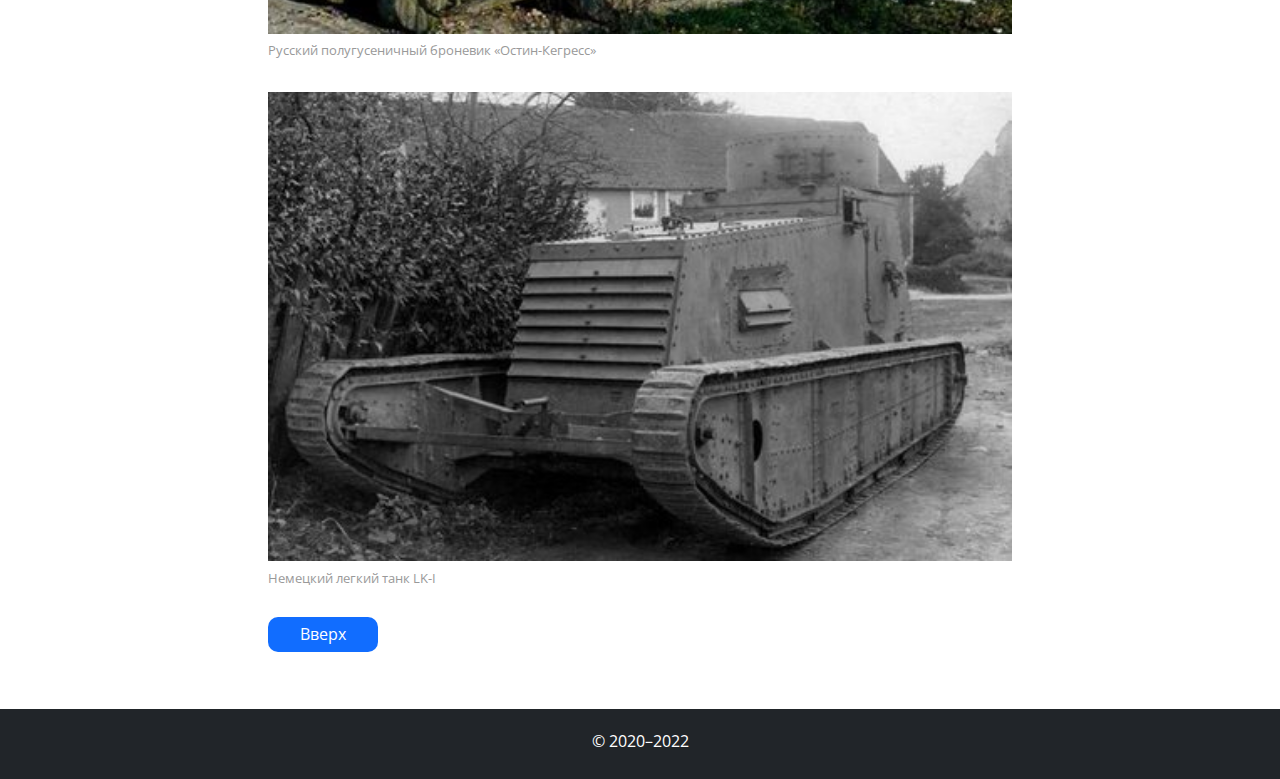
<file: tank-history.html>
<!doctype html>
<html lang="ru">
<head>
  <meta charset="utf-8">
  <meta name="viewport" content="width=device-width, initial-scale=1">
  <meta name="description" content="">
  <meta name="author" content="Mark Otto, Jacob Thornton, and Bootstrap contributors">
  <meta name="generator" content="Hugo 0.82.0">

  <title>История создания автомобиля</title>

  <link rel="canonical" href="https://getbootstrap.com/docs/5.0/examples/navbars/">
  <link rel="stylesheet" href="css/bootstrap.min.css">
  <link rel="stylesheet" href="css/navbar.css">
  <link rel="stylesheet" href="css/list.css">
</head>
<style>
  .bd-placeholder-img {
    font-size: 1.125rem;
    text-anchor: middle;
    -webkit-user-select: none;
    -moz-user-select: none;
    user-select: none;
  }

  @media (min-width: 768px) {
    .bd-placeholder-img-lg {
      font-size: 3.5rem;
    }
  }
</style>
<body> 
  <header id="top">
    <nav class="navbar navbar-expand-md navbar-dark bg-dark" aria-label="Fourth navbar example">
      <div class="container-fluid">
        <a class="navbar-brand">Articles and news</a>
        <button class="navbar-toggler" type="button" data-bs-toggle="collapse" data-bs-target="#navbarsExample04" aria-controls="navbarsExample04" aria-expanded="false" aria-label="Toggle navigation">
          <span class="navbar-toggler-icon"></span>
        </button>

        <div class="collapse navbar-collapse" id="navbarsExample04">
          <ul class="navbar-nav me-auto mb-2 mb-md-0">
            <li class="nav-item">
              <a class="nav-link" aria-current="page" href="index.html">Главная</a>
            </li>
            <li class="nav-item">
              <a class="nav-link" href="signin.html">Войти</a>
            </li>
          </ul>
        </div>
      </div>
    </nav>
  </header>


  <main>
    <div class="container">
        <h1>История создания танков</h1>
        <p>Для прорыва полевых укреплений колесные броневики были недостаточно вездеходными. Они уверенно двигались только по твердому грунту. В рыхлую землю, снег или грязь узкие колеса проваливались, техника застревала. Воронки, канавы и окопы, заборы и валы тогдашние колесные машины также не могли преодолевать. Это заставило конструкторов разрабатывать бронетехнику на гусеничном ходу.</p>
        <img src="css/img/tank.jpg">
        <sub>«Маленький Вилли»</sub><br><br>

        <h1>Первые танки</h1>
        <p>В 1914–1915 гг. в России, Англии и Франции было предложено несколько проектов гусеничных «бронетракторов», «вездеходов» и «сухопутных крейсеров», но большинство не пошло дальше чертежей и опытных образцов. Самым удачным стал <b>«Маленький Вилли»</b>, созданный в 1915 г. англичанами У. Триттоном и У. Вильсоном, взявшими за основу схему гусеничного движителя трактора «Холт». В серию машина не пошла – короткая гусеница не позволяла преодолевать широкие рвы и заборы. У следующей модели – <b>«Большого Вилли»</b> проходимость улучшили, изменив устройство гусеничного движителя.</p>
        <p>Корпус сделали ромбовидным, установив гусеницу в обхват борта. При преодолении рвов и стенок передняя выступающая грань «ромба» нависала над ними, а затем наползала на препятствие сверху. Из-за такой конструкции машина получилась высокой. У оружейной башни на крыше была большая «мертвая зона», поэтому оружие установили в спонсонах – поворотных выступах на бортах. «Большой Вилли» поступил в армию под названием Mk I (сокр. «Mark I» – «первая модель») с двумя вариантами вооружения в спонсонах: «самец» с 6-фунтовыми орудиями и «самка» с пулеметами. В 1916 г. первые Mk I вступили в бой. Из 48 машин лишь 16 добрались до немецких позиций, не сломавшись, но им удалось прорвать оборону. Успех побудил увеличить выпуск новых машин. В ходе войны появилось еще 7 модификаций «ромба», последовательно получивших маркировку от Mk II до Mk VIII. На них устранили недоработки, усилили двигатель, вооружение и броню, улучшили управление.</p>

        <img src="css/img/tank-2.jpg">
        <sub>Mark I («Большой Вилли») «самец»</sub><br><br>
        <p>Французы начали разрабатывать «сухопутные броненосцы» (по аналогии с кораблями-броненосцами) одновременно с англичанами, взяв за основу тот же «Холт». Но французские танки «Шнейдер» и «Сен-Шамон» вступили в бой лишь в 1917 г. Форму гусеницы французы изменять не стали, поэтому проходимость их машин была ниже, чем у Mk I. Зато гусеница находилась под корпусом, который ее защищал. «Изюминкой» французских танков была электрическая трансмиссия (система передачи энергии двигателя к движителю – гусеницам), позволявшая управлять машиной одному водителю. У британского Mk I на каждую гусеницу приходилась отдельная коробка передач, и с управлением им еле-еле справлялись 4 человека (водитель, два помощника на коробках передач, командир на тормозах гусениц).</p>
        <p>В «Шнейдере» и «Сен-Шамоне» бензиновый двигатель крутил генератор, и ток поступал к электромоторам, вращавшим гусеницы. Водитель регулировал подачу тока на моторы, изменяя направление и скорость вращения гусениц, тем самым заставляя танк поворачивать в движении и даже разворачиваться на месте. «Шнейдер» и «Сен-Шамон» получились настолько легко управляемыми, что орудие можно было наводить по горизонтали поворотом машины. Это позволило отказаться от хрупких конструкций спонсонов или башен и установить более мощное орудие прямо в лобовой броне. Машины такой компоновки позже стали называть самоходными артиллерийскими установками (САУ).</p>
        <img src="css/img/tank-3.jpg">
        <sub>«Сен-Шамон»</sub><br><br>
        <img src="css/img/tank-4.jpg">
        <sub>Танк «Шнейдер» с экипажем. Франция. 1918 г.</sub><br><br>

        <p>Для управления танками первого поколения и стрельбы из их пушек и пулеметов требовался экипаж из 8–12 человек. Машины, вмещающие такое количество людей, выходили громоздкими и тяжелыми. Они ползали по полю боя со скоростью пешехода, не поспевая за бегущей в атаку пехотой и становясь легкой мишенью для орудий противника. Более мощные двигатели не решали проблемы – массивные и тяжелые, они только увеличивали размер и вес машин. Инженеры искали иные решения.</p>
        <p>Оригинальный выход из конструктивного тупика, в котором оказались танки, предложили французы Л. Рено и Э. Эстиен, создатели «Рено FT-17» – первого легкого танка. «Рено FT-17» был настолько прост в управлении, что с ним справлялись всего 2 человека: водитель и командир-стрелок. Большой корпус стал не нужен, и FT-17 в 5 раз более легкий, чем Mk V, даже с простеньким массовым автомобильным двигателем развивал вдвое большую, чем он, скорость.</p>
        <img src="css/img/tank-5.jpg">
        <sub>Первый немецкий танк A7V</sub><br><br>

        <p>Рено и Эстиен применили ряд решений, позже ставших классическими. Гусеницу вместо ромбовидной сделали треугольной – поднятой вверх только спереди. При этом благодаря оригинальной системе амортизирующих рессор проходимость осталась высокой. Низкий корпус позволил установить оружие не по бортам, а во вращающейся башне сверху, не теряя возможности обстрела ближних подступов. Варианты вооружения были разными – 8-мм «Гочкис» у «самки», 37-мм орудие у «самца» или 76-мм гаубица у машины огневой поддержки.</p>
        <p>Маленькие и быстрые FT-17 поспевали не только за пехотой, но и за кавалерией, вместе с которой могли, прорвав оборону, совершить рейд в тылу врага. До конца войны союзники «наклепали» около 3100 простых и дешевых FT-17, а всего в разных странах их выпустили около 8000.</p>
        <img src="css/img/tank-6.jpg">
        <sub>Французский легкий танк Рено FT-17 («самец»)</sub><br><br>

        <p>Российская промышленность периода Первой мировой войны не могла наладить выпуск танков. В стране не производилось компактных и мощных двигателей, заводов тоже не хватало. В то же время даже применение закупленных у англичан танков было осложнено слабым развитием сети железных дорог в России. Медленные и часто ломавшиеся машины приходилось везти к месту применения на поездах, и на многие участки огромного русского фронта их просто невозможно было доставить.</p>
        <p>Более полезной на русском бездорожье оказалась техника с полугусеничным движителем, изобретенным личным водителем Николая II, французом А. Кегрессом. Еще в 1906–1914 гг. конструктор опробовал свою схему на ряде машин, включая личный «Мерседес» императора. Заднюю – ведущую пару колес конструктор заменил резиновыми гусеницами, получив хорошее сцепление и тягу на мягком грунте. Передняя ось осталась колесной. Это позволило использовать обычное рулевое управление вместо технически сложного метода поворота за счет изменения скорости вращения гусениц.</p>
        <img src="css/img/tank-7.jpg">
        <sub>Английский средний танк Mk А «Уайппет» («Whippet»)</sub><br><br>
        <p>Автомобили на шасси Кегресса хорошо показали себя на фронте. Когда в 1916 г. в Россию из Англии стали поступать броневики «Остин» на базе одноименного грузовика, часть из них переделали в полугусеничные. Так в Русской армии появился «Остин-Кегресс» – более скоростной, простой и дешевый, чем танки. Благодаря дополнительным опорным каткам, выступавшим спереди и сзади колес и гусениц, он мог потягаться с танками и в проходимости. Но, к сожалению, таких броневиков до конца войны построили немного.</p>
        <img src="css/img/tank-8.jpg">
        <sub>Русский полугусеничный броневик «Остин-Кегресс»</sub><br><br>
        <img src="css/img/tank-9.jpg">
        <sub>Немецкий легкий танк LK-I</sub><br><br>
        <div class="button">
            <a href="#top">
                <button class="click-to-news">
                    Вверх
                </button>
            </a>
        </div>
    </div>
  </main>

  <footer>
    <p>&copy; 2020–2022</p>
  </footer>
    
  <script src="js/bootstrap.bundle.min.js"></script>

  </body>
</html>
<style>
footer {
    width: 100%;
    height: 70px;
    margin-top: 50px;
    margin-bottom: -20px;

    background-color: #212529;
    color: #fff;

    display: flex;
    justify-content: center;
    align-items: center;
}

</style>
</file>
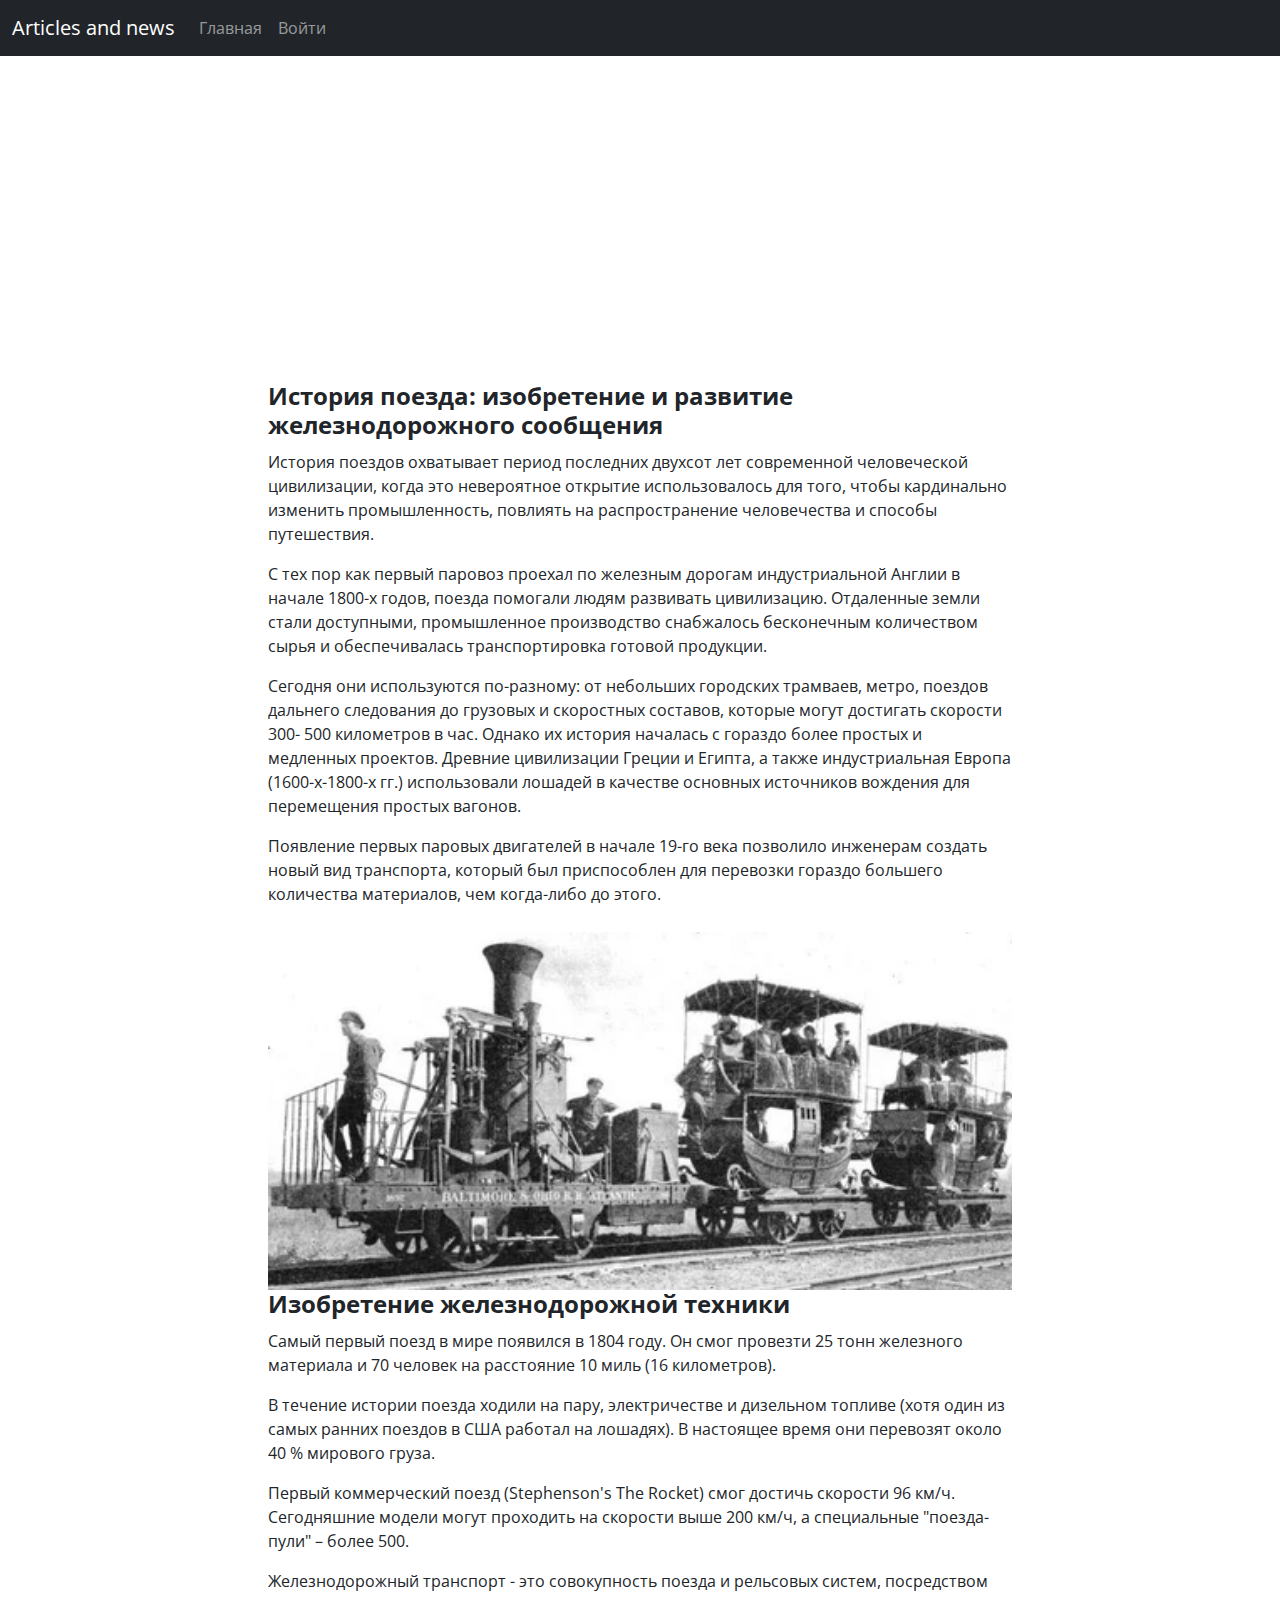
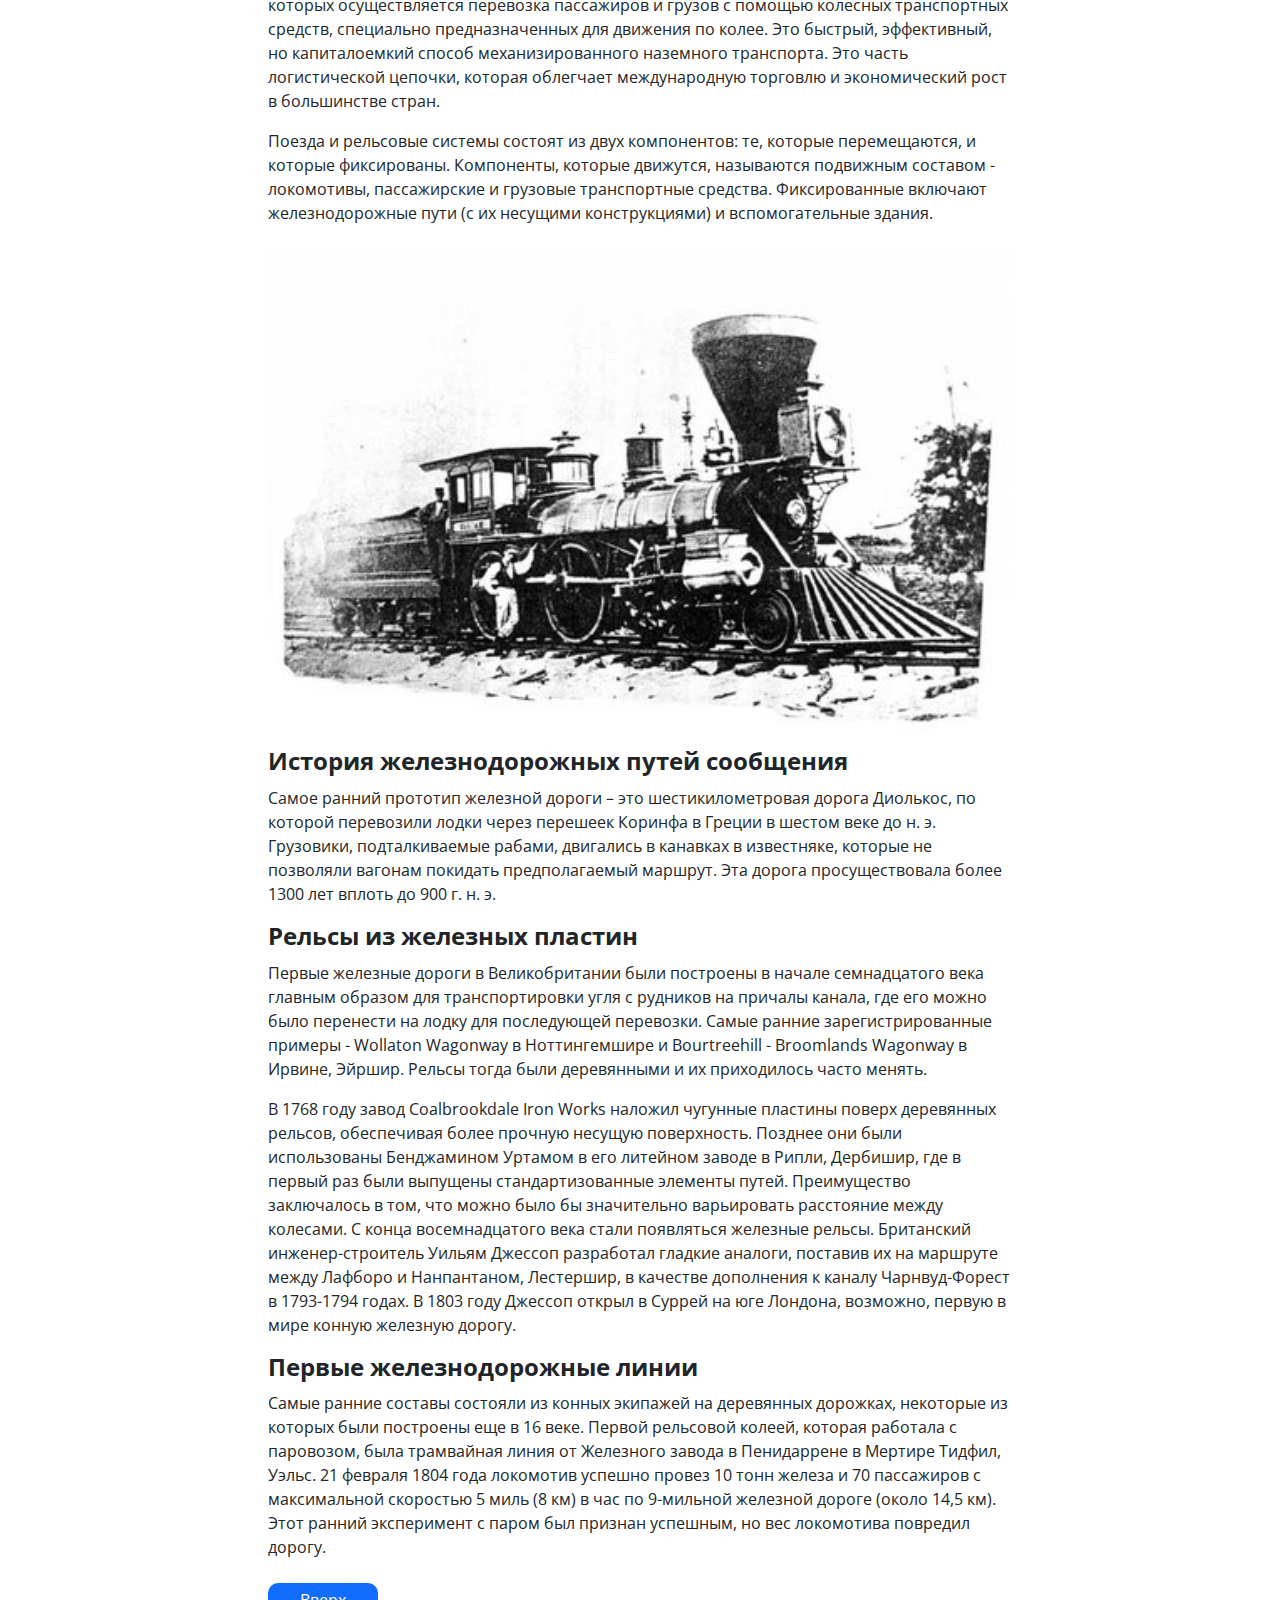
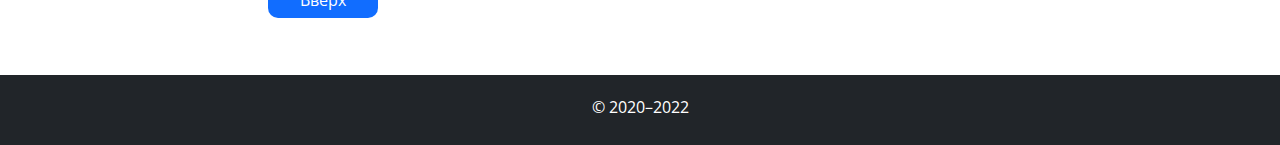
<file: train-history.html>
<!doctype html>
<html lang="ru">
<head>
  <meta charset="utf-8">
  <meta name="viewport" content="width=device-width, initial-scale=1">
  <meta name="description" content="">
  <meta name="author" content="Mark Otto, Jacob Thornton, and Bootstrap contributors">
  <meta name="generator" content="Hugo 0.82.0">

  <title>История создания автомобиля</title>

  <link rel="canonical" href="https://getbootstrap.com/docs/5.0/examples/navbars/">
  <link rel="stylesheet" href="css/bootstrap.min.css">
  <link rel="stylesheet" href="css/navbar.css">
  <link rel="stylesheet" href="css/list.css">
</head>
<style>
  .bd-placeholder-img {
    font-size: 1.125rem;
    text-anchor: middle;
    -webkit-user-select: none;
    -moz-user-select: none;
    user-select: none;
  }

  @media (min-width: 768px) {
    .bd-placeholder-img-lg {
      font-size: 3.5rem;
    }
  }
</style>
<body> 
  <header id="top">
    <nav class="navbar navbar-expand-md navbar-dark bg-dark" aria-label="Fourth navbar example">
      <div class="container-fluid">
        <a class="navbar-brand">Articles and news</a>
        <button class="navbar-toggler" type="button" data-bs-toggle="collapse" data-bs-target="#navbarsExample04" aria-controls="navbarsExample04" aria-expanded="false" aria-label="Toggle navigation">
          <span class="navbar-toggler-icon"></span>
        </button>

        <div class="collapse navbar-collapse" id="navbarsExample04">
          <ul class="navbar-nav me-auto mb-2 mb-md-0">
            <li class="nav-item">
              <a class="nav-link" aria-current="page" href="index.html">Главная</a>
            </li>
            <li class="nav-item">
              <a class="nav-link" href="signin.html">Войти</a>
            </li>
          </ul>
        </div>
      </div>
    </nav>
  </header>


  <main>
    <div class="container">
        <iframe width="100%" height="300px" src="https://www.youtube.com/embed/dm9U8ArU7kk" title="YouTube video player" frameborder="0" allow="accelerometer; autoplay; clipboard-write; encrypted-media; gyroscope; picture-in-picture" allowfullscreen></iframe>
        <div>
          <h1>История поезда: изобретение и развитие железнодорожного сообщения</h1>
          <p>История поездов охватывает период последних двухсот лет современной человеческой цивилизации, когда это невероятное открытие использовалось для того, чтобы кардинально изменить промышленность, повлиять на распространение человечества и способы путешествия.</p> 
          <p>С тех пор как первый паровоз проехал по железным дорогам индустриальной Англии в начале 1800-х годов, поезда помогали людям развивать цивилизацию. Отдаленные земли стали доступными, промышленное производство снабжалось бесконечным количеством сырья и обеспечивалась транспортировка готовой продукции.</p> 
          <p>Сегодня они используются по-разному: от небольших городских трамваев, метро, ​поездов дальнего следования до грузовых и скоростных составов, которые могут достигать скорости 300- 500 километров в час. Однако их история началась с гораздо более простых и медленных проектов. Древние цивилизации Греции и Египта, а также индустриальная Европа (1600-х-1800-х гг.) использовали лошадей в качестве основных источников вождения для перемещения простых вагонов.</p> 
          <p>Появление первых паровых двигателей в начале 19-го века позволило инженерам создать новый вид транспорта, который был приспособлен для перевозки гораздо большего количества материалов, чем когда-либо до этого.</p>
          <img src="css/img/max_g480_c12_r16x9_pd10.webp">
        </div>
        <div>
          <h1>Изобретение железнодорожной техники</h1>
          <p>Самый первый поезд в мире появился в 1804 году. Он смог провезти 25 тонн железного материала и 70 человек на расстояние 10 миль (16 километров).</p>
          <p>В течение истории поезда ходили на пару, электричестве и дизельном топливе (хотя один из самых ранних поездов в США работал на лошадях). В настоящее время они перевозят около 40 % мирового груза.</p>       
          <p>Первый коммерческий поезд (Stephenson's The Rocket) смог достичь скорости 96 км/ч. Сегодняшние модели могут проходить на скорости выше 200 км/ч, а специальные "поезда-пули" – более 500.</p>
          <p>Железнодорожный транспорт - это совокупность поезда и рельсовых систем, посредством которых осуществляется перевозка пассажиров и грузов с помощью колесных транспортных средств, специально предназначенных для движения по колее. Это быстрый, эффективный, но капиталоемкий способ механизированного наземного транспорта. Это часть логистической цепочки, которая облегчает международную торговлю и экономический рост в большинстве стран.</p>
          <p>Поезда и рельсовые системы состоят из двух компонентов: те, которые перемещаются, и которые фиксированы. Компоненты, которые движутся, называются подвижным составом - локомотивы, пассажирские и грузовые транспортные средства. Фиксированные включают железнодорожные пути (с их несущими конструкциями) и вспомогательные здания.</p>
          <img src="css/img/QBKcsnYP4Z4SBLyk_z6qDTo2ozMG5dr83y8g3rDSG-6GEZqk1jFRL5mxaXbvMFw1B-yHTVQjU2--Ap8OkMVR5FdE2LZlTPnDEE-n8vMxtjclLPVmLamMq_RwYNPx7wSlhhfwy6ZBIl-kl0gAkUgcMFnphgUZZ0UG0BKYQ8G_K8BZJLucbTq-iT850bDvBrsgKm-eJTW (1).jpg">
        </div>
        <div>
          <h1>История железнодорожных путей сообщения</h1>
          <p>Самое ранний прототип железной дороги – это шестикилометровая дорога Диолькос, по которой перевозили лодки через перешеек Коринфа в Греции в шестом веке до н. э. Грузовики, подталкиваемые рабами, двигались в канавках в известняке, которые не позволяли вагонам покидать предполагаемый маршрут. Эта дорога просуществовала более 1300 лет вплоть до 900 г. н. э.</p>
          <h1>Рельсы из железных пластин</h1>
          <p>Первые железные дороги в Великобритании были построены в начале семнадцатого века главным образом для транспортировки угля с рудников на причалы канала, где его можно было перенести на лодку для последующей перевозки. Самые ранние зарегистрированные примеры - Wollaton Wagonway в Ноттингемшире и Bourtreehill - Broomlands Wagonway в Ирвине, Эйршир. Рельсы тогда были деревянными и их приходилось часто менять.</p>
          <p>В 1768 году завод Coalbrookdale Iron Works наложил чугунные пластины поверх деревянных рельсов, обеспечивая более прочную несущую поверхность. Позднее они были использованы Бенджамином Уртамом в его литейном заводе в Рипли, Дербишир, где в первый раз были выпущены стандартизованные элементы путей. Преимущество заключалось в том, что можно было бы значительно варьировать расстояние между колесами. С конца восемнадцатого века стали появляться железные рельсы. Британский инженер-строитель Уильям Джессоп разработал гладкие аналоги, поставив их на маршруте между Лафборо и Нанпантаном, Лестершир, в качестве дополнения к каналу Чарнвуд-Форест в 1793-1794 годах. В 1803 году Джессоп открыл в Суррей на юге Лондона, возможно, первую в мире конную железную дорогу.</p>
        </div>
        <div>
          <h1>Первые железнодорожные линии</h1>
          <p>Самые ранние составы состояли из конных экипажей на деревянных дорожках, некоторые из которых были построены еще в 16 веке. Первой рельсовой колеей, которая работала с паровозом, была трамвайная линия от Железного завода в Пенидаррене в Мертире Тидфил, Уэльс. 21 февраля 1804 года локомотив успешно провез 10 тонн железа и 70 пассажиров с максимальной скоростью 5 миль (8 км) в час по 9-мильной железной дороге (около 14,5 км). Этот ранний эксперимент с паром был признан успешным, но вес локомотива повредил дорогу.</p>
        </div>
        <div class="button">
          <a href="#top">
              <button class="click-to-news">
                  Вверх
              </button>
          </a>
      </div>

    </div>
  </main>

  <footer>
    <p>&copy; 2020–2022</p>
  </footer>
    
  <script src="js/bootstrap.bundle.min.js"></script>

  </body>
</html>
<style>
footer {
    width: 100%;
    height: 70px;
    margin-top: 50px;
    margin-bottom: -20px;

    background-color: #212529;
    color: #fff;

    display: flex;
    justify-content: center;
    align-items: center;
}

</style>
</file>
<file: css/style-home.css>
@import url('https://fonts.googleapis.com/css2?family=Open+Sans&display=swap');
@import url('https://fonts.googleapis.com/css2?family=Goblin+One&display=swap');



html, body {
    margin: 0;
    font-family: Open Sans, sans-serif;
    height: 100%;
}

main {
    width: 100%;
    height: 100%;
    display: flex;
    flex-direction: column;
    justify-content: center;
    align-items: center;
}

/* block with text or news */

main {
    width: 100%;
    height: 100%;
    margin-top: 60px;

    display: flex;
    justify-content: center;
}

.main-content {
    width: 90%;
    height: 100%;
    grid-gap: 20px;
    grid-template-columns: repeat(auto-fit, 350px);
    grid-template-rows: repeat(2, 350px);

    display: grid;
    justify-content: center;
}

.content {
    width: 350px;
    height: 350px;
    border: 2px solid #9b9b9b;
    border-radius: 10px;
    box-shadow: 2px 4px 16px rgb(0 0 0 / 25%);
    transition: all .3s cubic-bezier(0,0,.5,1);
    
}

.content:hover {
    transform: scale3d(1.01,1.01,1.01);
}

.img-content {
    width: 100%;
    height: 200px;

    border-radius: 10px 10px 0 0;
}

.articles-1 {background-image: url(img/hello_html_aac5486.jpg);background-size: 100% 120%;}
.articles-2 {background-image: url(img/car.jpg);background-size: 100% 120%;}
.articles-3{background-image: url(img/train-1.jpg);background-size: 100% 100%;}
.articles-4{background-image: url(img/tank.jpg);background-size: 100% 100%;}

.text-content {
    width: 100%;
    height: 100px;

    background-color: #fff;
}
.text-header {
    font-size: 18px;
    padding-left: 10px;
    padding-top: 10px;
    font-weight: 600;
    
    font-family: 'Goblin One', cursive;
}
.text-news {
    padding-left: 10px;
    font-size:15px;

    color: #7c7c7c;
}

.button {
    width: 100%;
    height: 50px;
    padding-left: 10px;
    margin-top: -4px;
    border-radius: 0 0 10px 10px;

    background-color: #fff;

    display: flex;
    justify-content: flex-start;
    align-items: center;

}

.click-to-news {
    width: 110px; 
    height: 35px;
    border-radius: 10px;
    border: 0px;

    color: #fff;
    background: #116dff;

    transition-duration: 0.8s;
}

button:hover{
    background-color: #fff;
    border: 1px solid #116dff;
    color: #116dff;
}

/* footer */
footer {
    width: 100%;
    height: 70px;
    margin-top: 50px;
    margin-bottom: -20px;

    background-color: #212529;
    color: #fff;

    display: flex;
    justify-content: center;
    align-items: center;

    
}
</file>
<file: css/navbar.css>
body {
  padding-bottom: 20px;
}

.navbar {
  margin-bottom: 20px;
}
</file>
<file: css/list.css>
@import url('https://fonts.googleapis.com/css2?family=Open+Sans&display=swap');
html {
    height: 100%;
}

body {
    margin: 0;
    height: 100%;
    font-family: 'Open Sans', sans-serif;
}

.container {
    width: 60%;
    height: 100%;

}

img {
    width: 100%;
    height: auto;

    margin-top: 10px;
}

p {
    margin-top: 10px;
}

h1 {
    font-size: 24px;
    font-weight: bold;
}

sub {
    font-size: 13px;
    color: #999;

}

.button {
    width: 100%;
    height: 50px;
    border-radius: 0 0 10px 10px;

    background-color: #fff;

    display: flex;
    justify-content: flex-start;
    align-items: center;

}

.click-to-news {
    width: 110px; 
    height: 35px;
    border-radius: 10px;
    border: 0px;

    color: #fff;
    background: #116dff;

    transition-duration: 1s;
}

button:hover{background-color: #fff;border: 1px solid #116dff;color: #116dff;}

@media all and (max-width: 750px) {
    .container {
        width: 80%;
        height: 100%;
    }
    
    iframe {
        height: 150px;
    }


}
</file>
<file: css/signin.css>
@import url('https://fonts.googleapis.com/css2?family=Open+Sans&display=swap');


html,
body {
  height: 100%;
  font-family: 'Open Sans', sans-serif;
}

body {
  display: flex;
  align-items: center;
  padding-top: 40px;
  padding-bottom: 40px;
  background-color: #f5f5f5;
}

.form-signin {
  width: 100%;
  max-width: 330px;
  padding: 15px;
  margin: auto;
}

.form-signin .checkbox {
  font-weight: 400;
}

.form-signin .form-floating:focus-within {
  z-index: 2;
}

.form-signin input[type="email"] {
  margin-bottom: -1px;
  border-bottom-right-radius: 0;
  border-bottom-left-radius: 0;
}

.form-signin input[type="password"] {
  margin-bottom: 10px;
  border-top-left-radius: 0;
  border-top-right-radius: 0;
}
</file>
